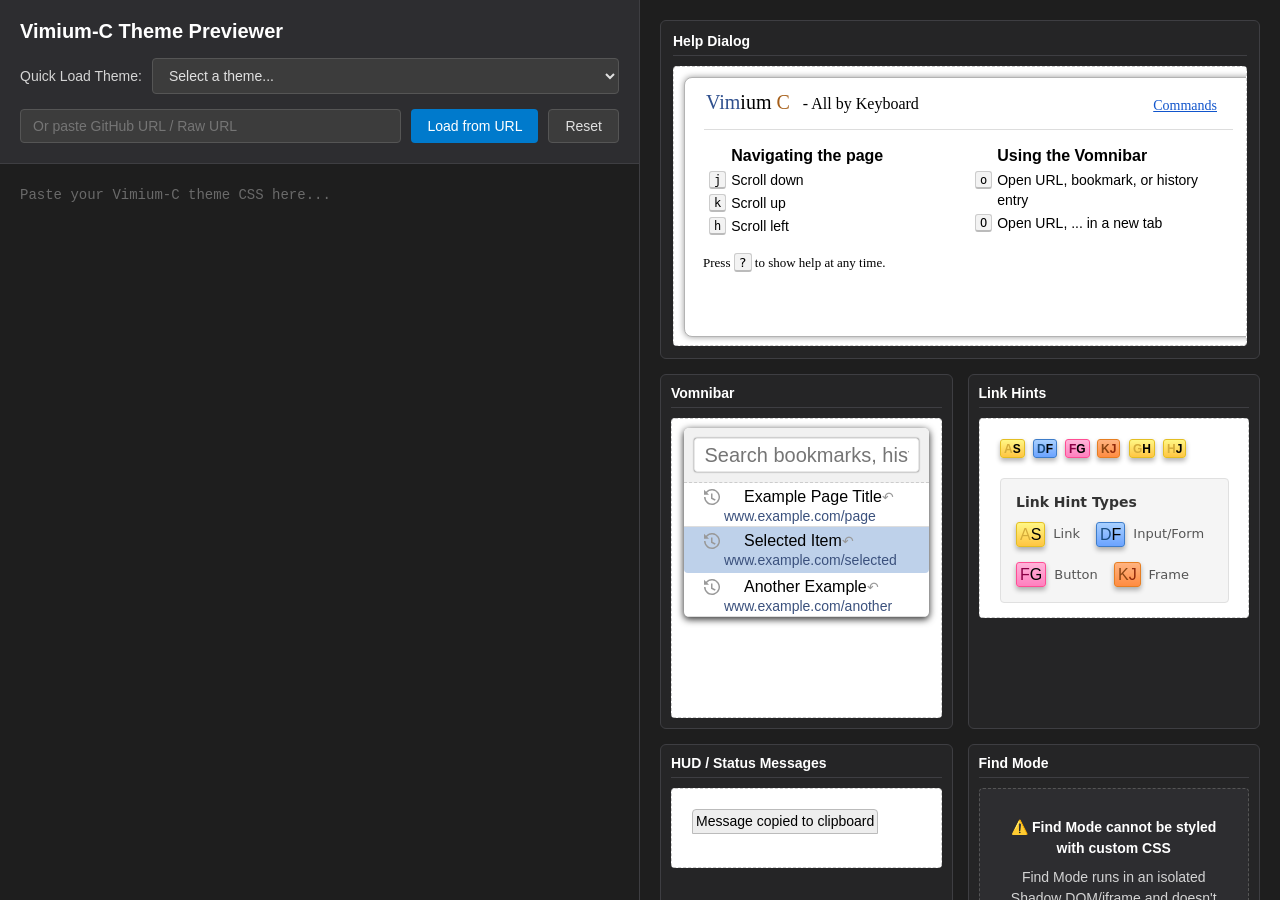
<file: vimium-c-theme-preview/index.html>
<!DOCTYPE html>
<html lang="en">
  <head>
    <meta charset="UTF-8" />
    <meta name="viewport" content="width=device-width, initial-scale=1.0" />
    <title>Vimium-C Theme Previewer</title>
    <link rel="stylesheet" href="styles.css" />
  </head>

  <body>
    <div class="container">
      <!-- Left Panel: CSS Editor -->
      <div class="editor-panel">
        <div class="editor-header">
          <h1>Vimium-C Theme Previewer</h1>
          
          <!-- Theme Selector -->
          <div class="theme-selector">
            <label for="theme-dropdown">Quick Load Theme:</label>
            <select id="theme-dropdown" class="theme-dropdown">
              <option value="">Select a theme...</option>
            </select>
          </div>

          <div class="editor-controls">
            <input
              type="text"
              id="theme-url-input"
              placeholder="Or paste GitHub URL / Raw URL"
              class="url-input"
            />
            <button id="load-url-btn" class="btn btn-primary">
              Load from URL
            </button>
            <button id="reset-btn" class="btn btn-secondary">Reset</button>
          </div>
        </div>
        <textarea
          id="css-editor"
          class="css-editor"
          placeholder="Paste your Vimium-C theme CSS here..."
          spellcheck="false"
        ></textarea>
      </div>

      <!-- Right Panel: Preview -->
      <div class="preview-panel">
        <div class="preview-container">
          <!-- Help Dialog Preview -->
          <section class="preview-section" id="help-preview">
            <h2 class="section-title">Help Dialog</h2>
            <div class="preview-wrapper">
              <iframe
                src="previews/help-dialog.html"
                class="preview-iframe"
                data-component="help-dialog"
                title="Help Dialog Preview"
              ></iframe>
            </div>
          </section>

          <!-- Vomnibar Preview -->
          <section class="preview-section compact" id="vomnibar-preview">
            <h2 class="section-title">Vomnibar</h2>
            <div class="preview-wrapper">
              <iframe
                src="previews/vomnibar.html"
                class="preview-iframe vomnibar-iframe"
                data-component="vomnibar"
                title="Vomnibar Preview"
              ></iframe>
            </div>
          </section>

          <!-- Link Hints Preview -->
          <section class="preview-section compact" id="hints-preview">
            <h2 class="section-title">Link Hints</h2>
            <div class="preview-wrapper">
              <iframe
                src="previews/hints.html"
                class="preview-iframe"
                data-component="hints"
                title="Link Hints Preview"
              ></iframe>
            </div>
          </section>

          <!-- HUD Preview -->
          <section class="preview-section compact" id="hud-preview">
            <h2 class="section-title">HUD / Status Messages</h2>
            <div class="preview-wrapper">
              <iframe
                src="previews/hud.html"
                class="preview-iframe hud-iframe"
                data-component="hud"
                title="HUD Preview"
              ></iframe>
            </div>
          </section>

          <!-- Find Mode Notice -->
          <section class="preview-section compact" id="find-preview">
            <h2 class="section-title">Find Mode</h2>
            <div class="preview-notice">
              <p>
                ⚠️ <strong>Find Mode cannot be styled with custom CSS</strong>
              </p>
              <p>
                Find Mode runs in an isolated Shadow DOM/iframe and doesn't
                accept custom CSS themes. Only the HUD component above can be
                styled.
              </p>
            </div>
          </section>
        </div>
      </div>
    </div>

    <!-- User theme styles - no longer injected directly -->
    <style id="theme-style"></style>

    <script src="app.js"></script>
  </body>
</html>
</file>
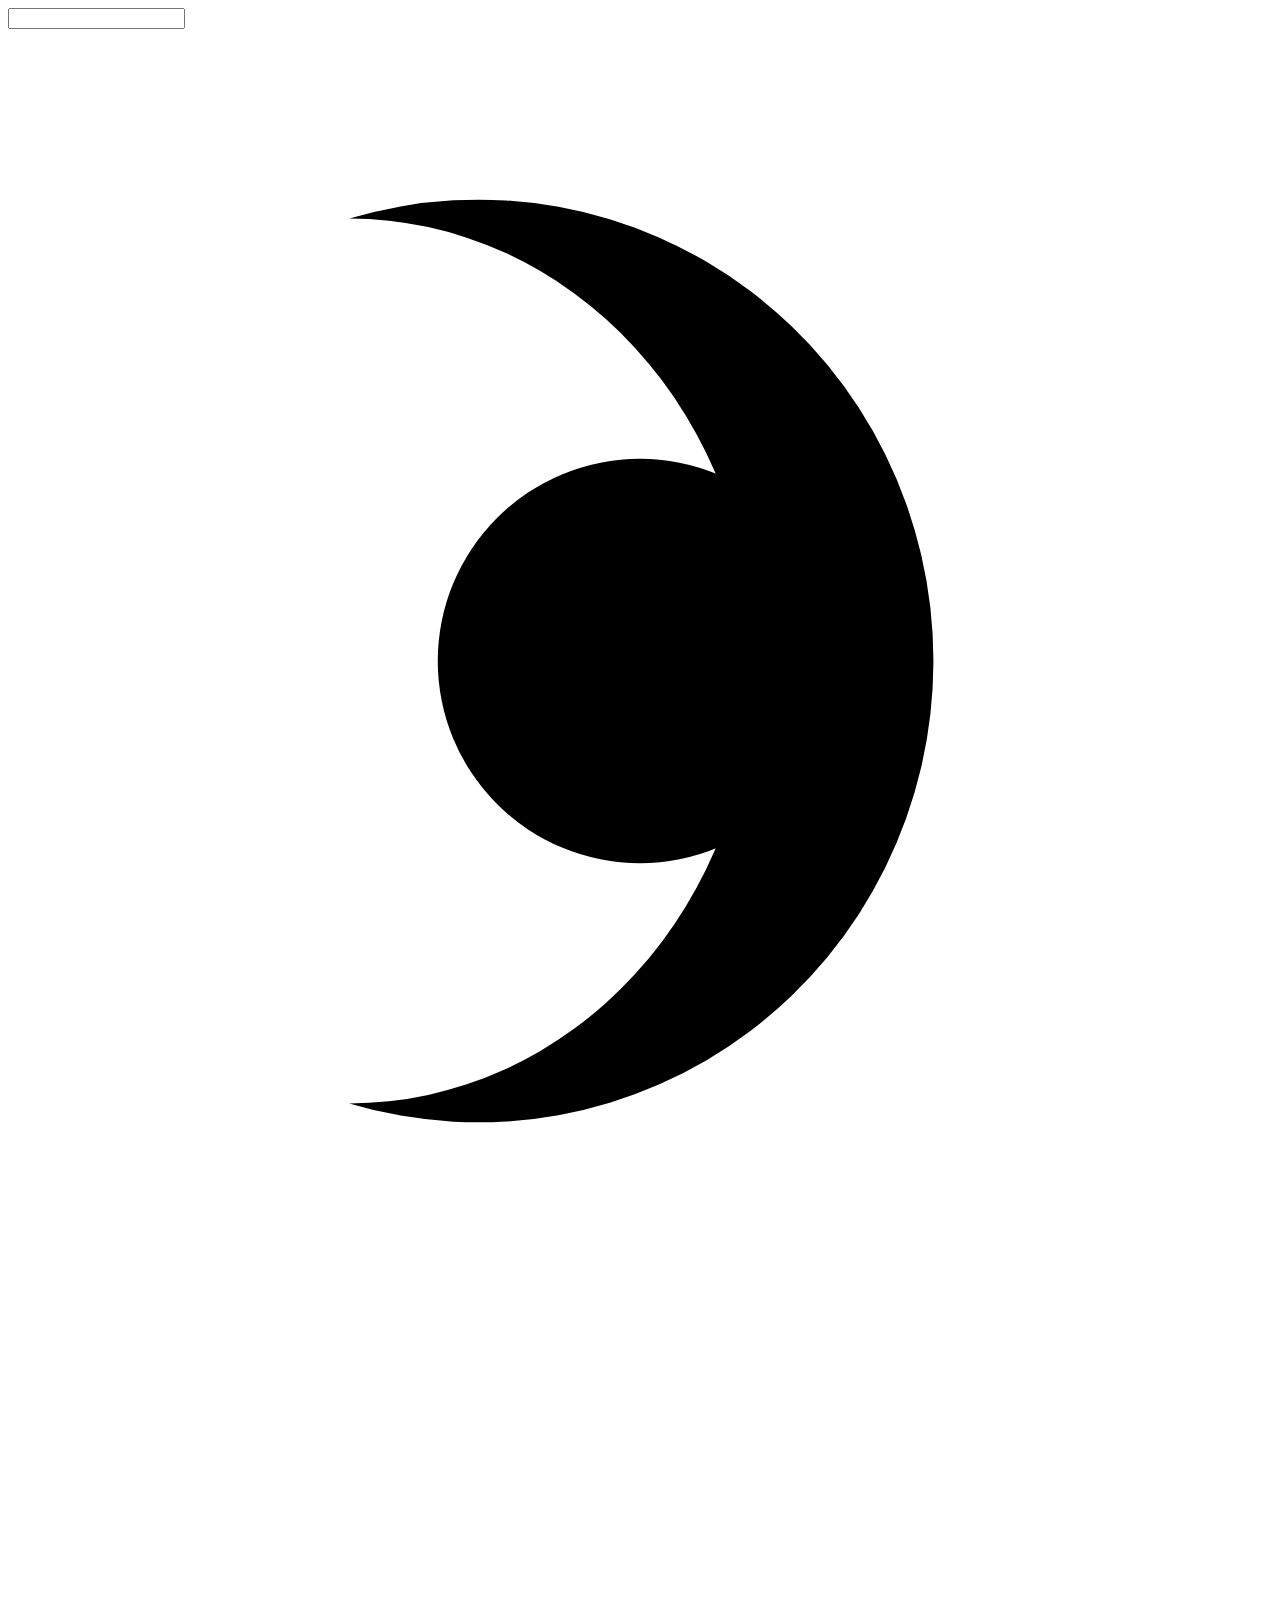
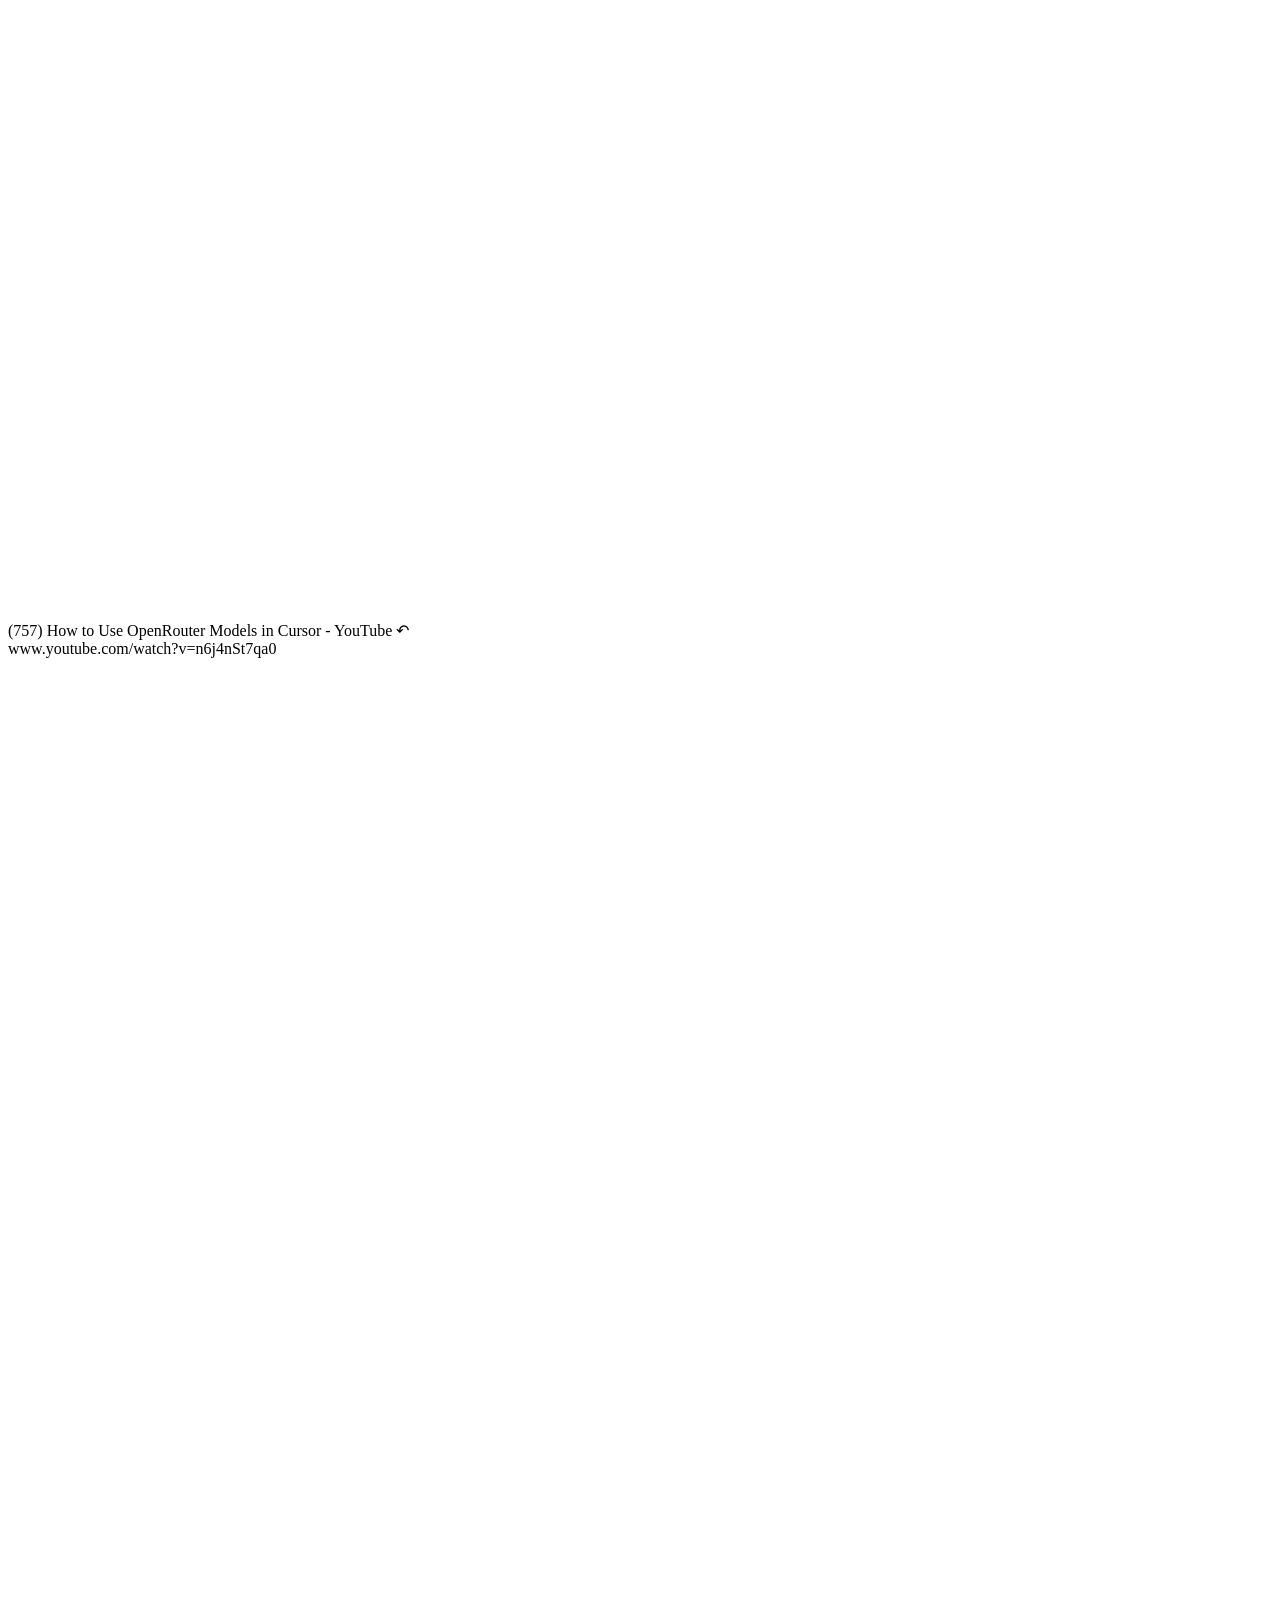
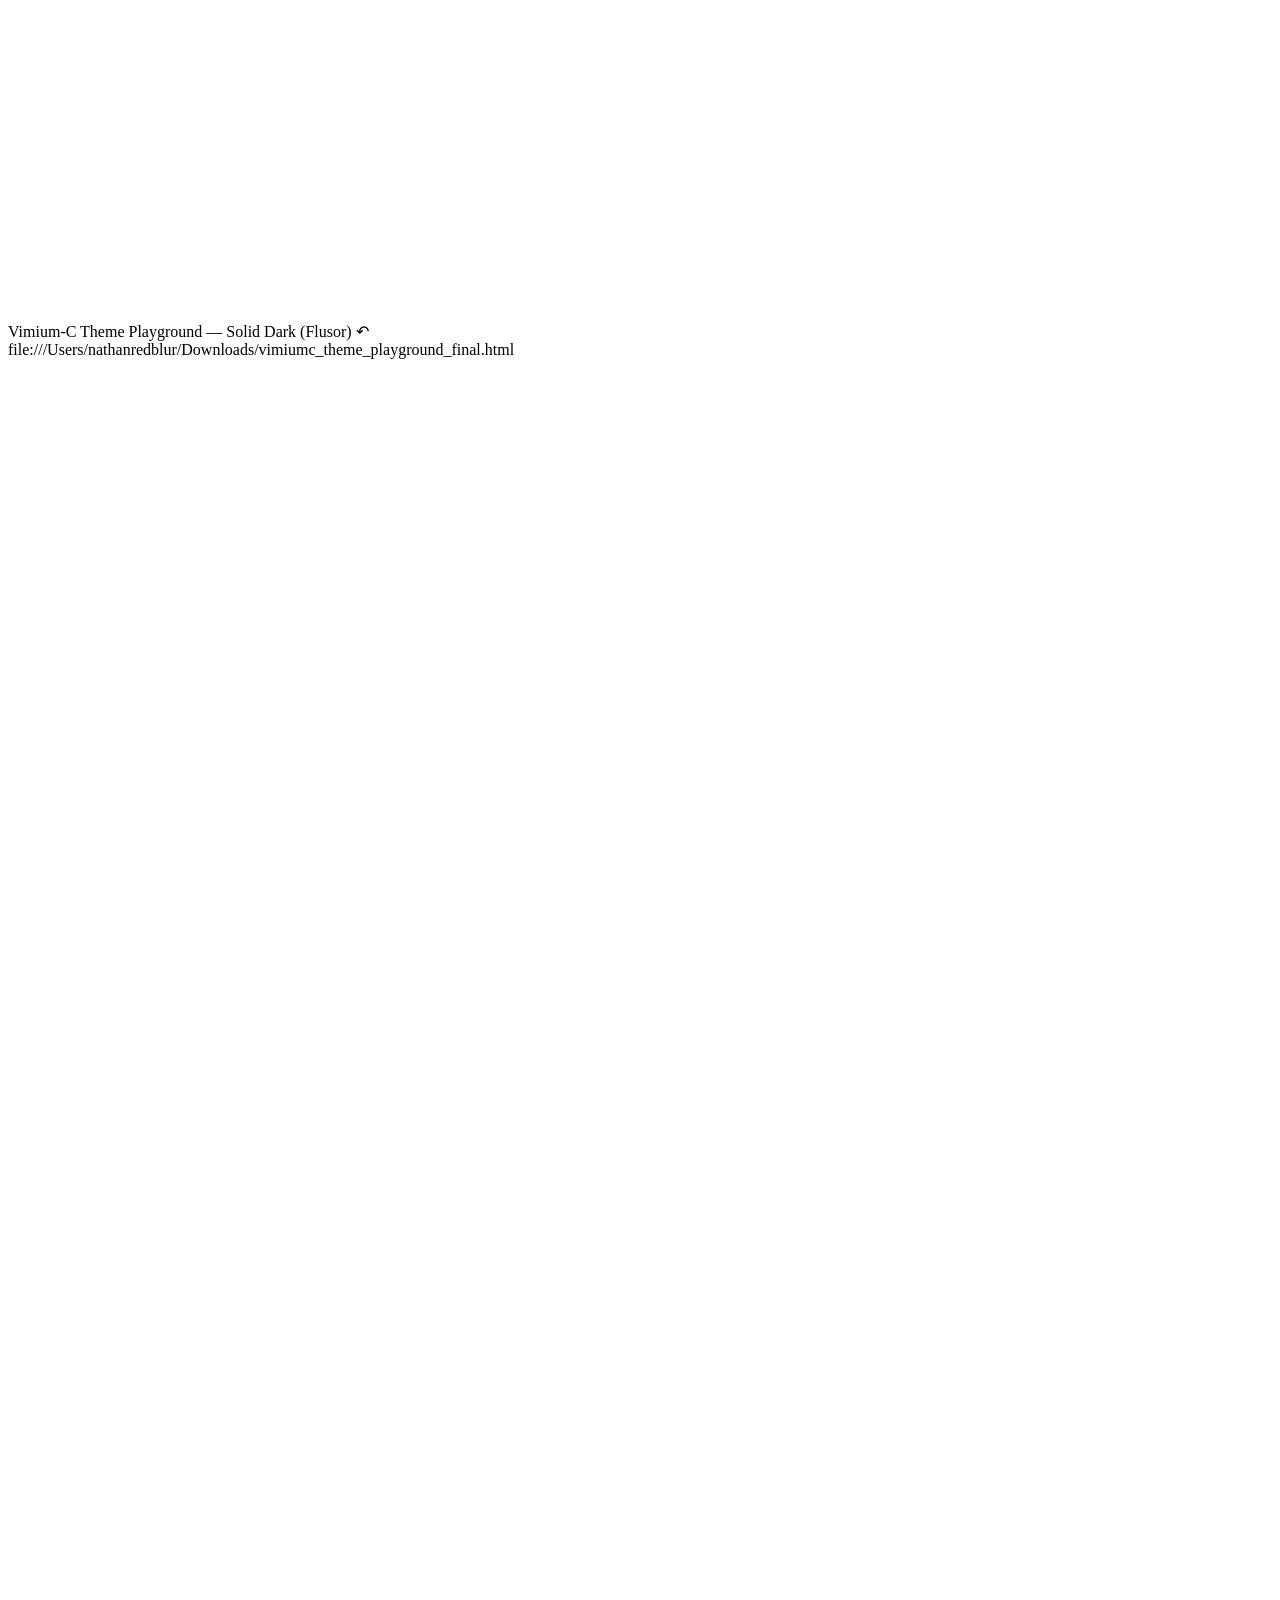
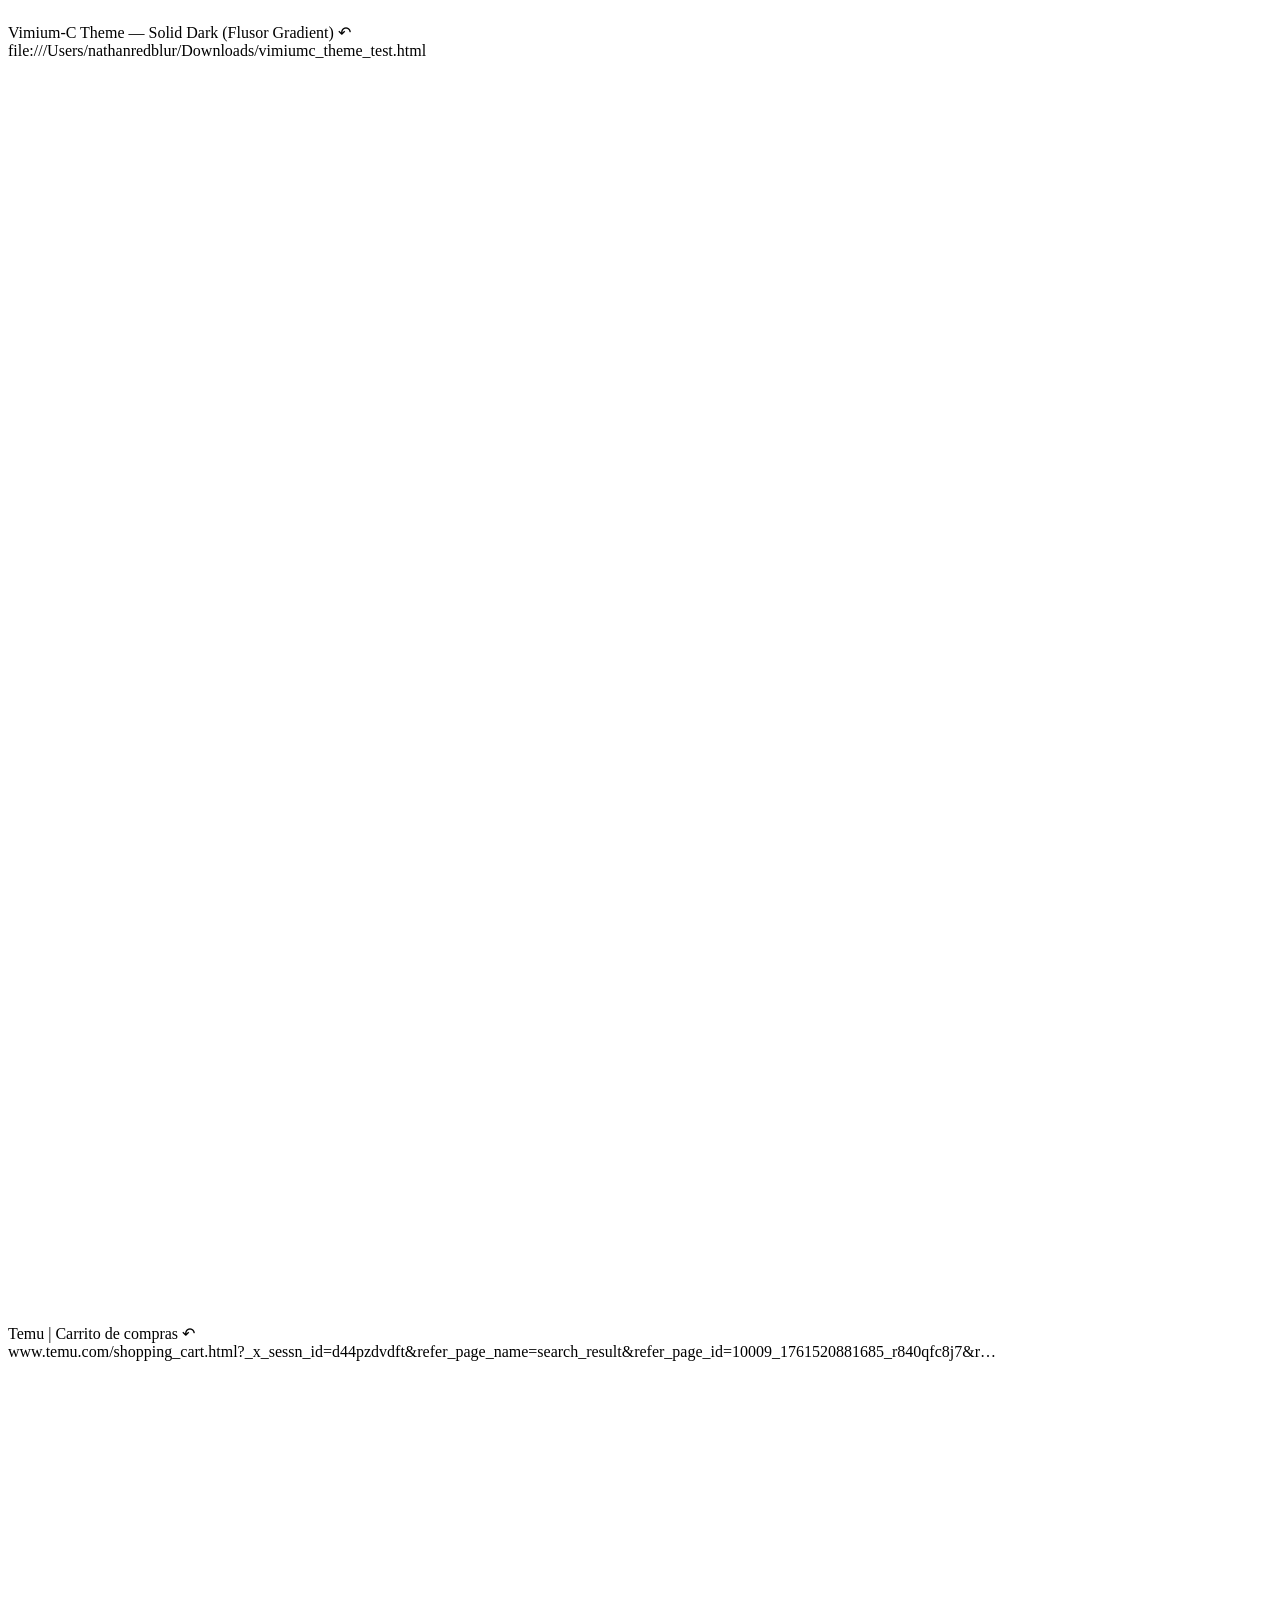
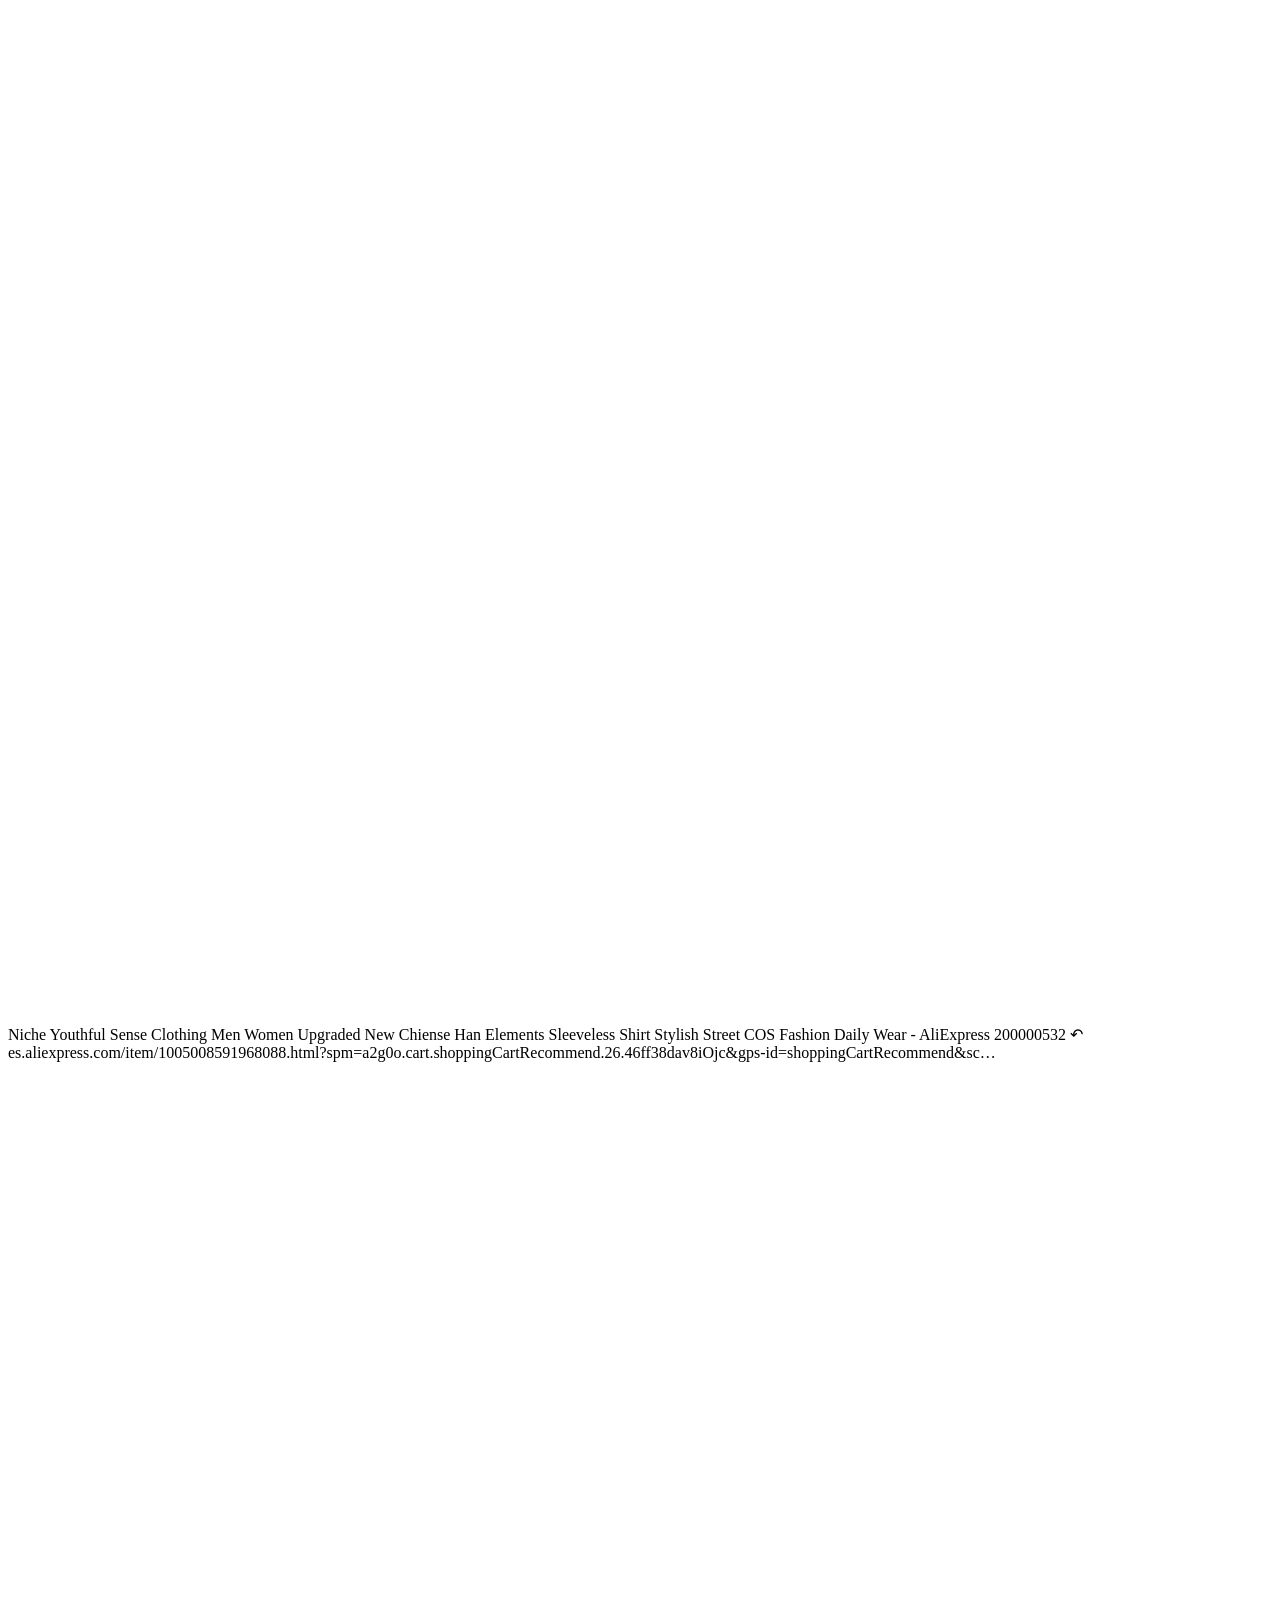
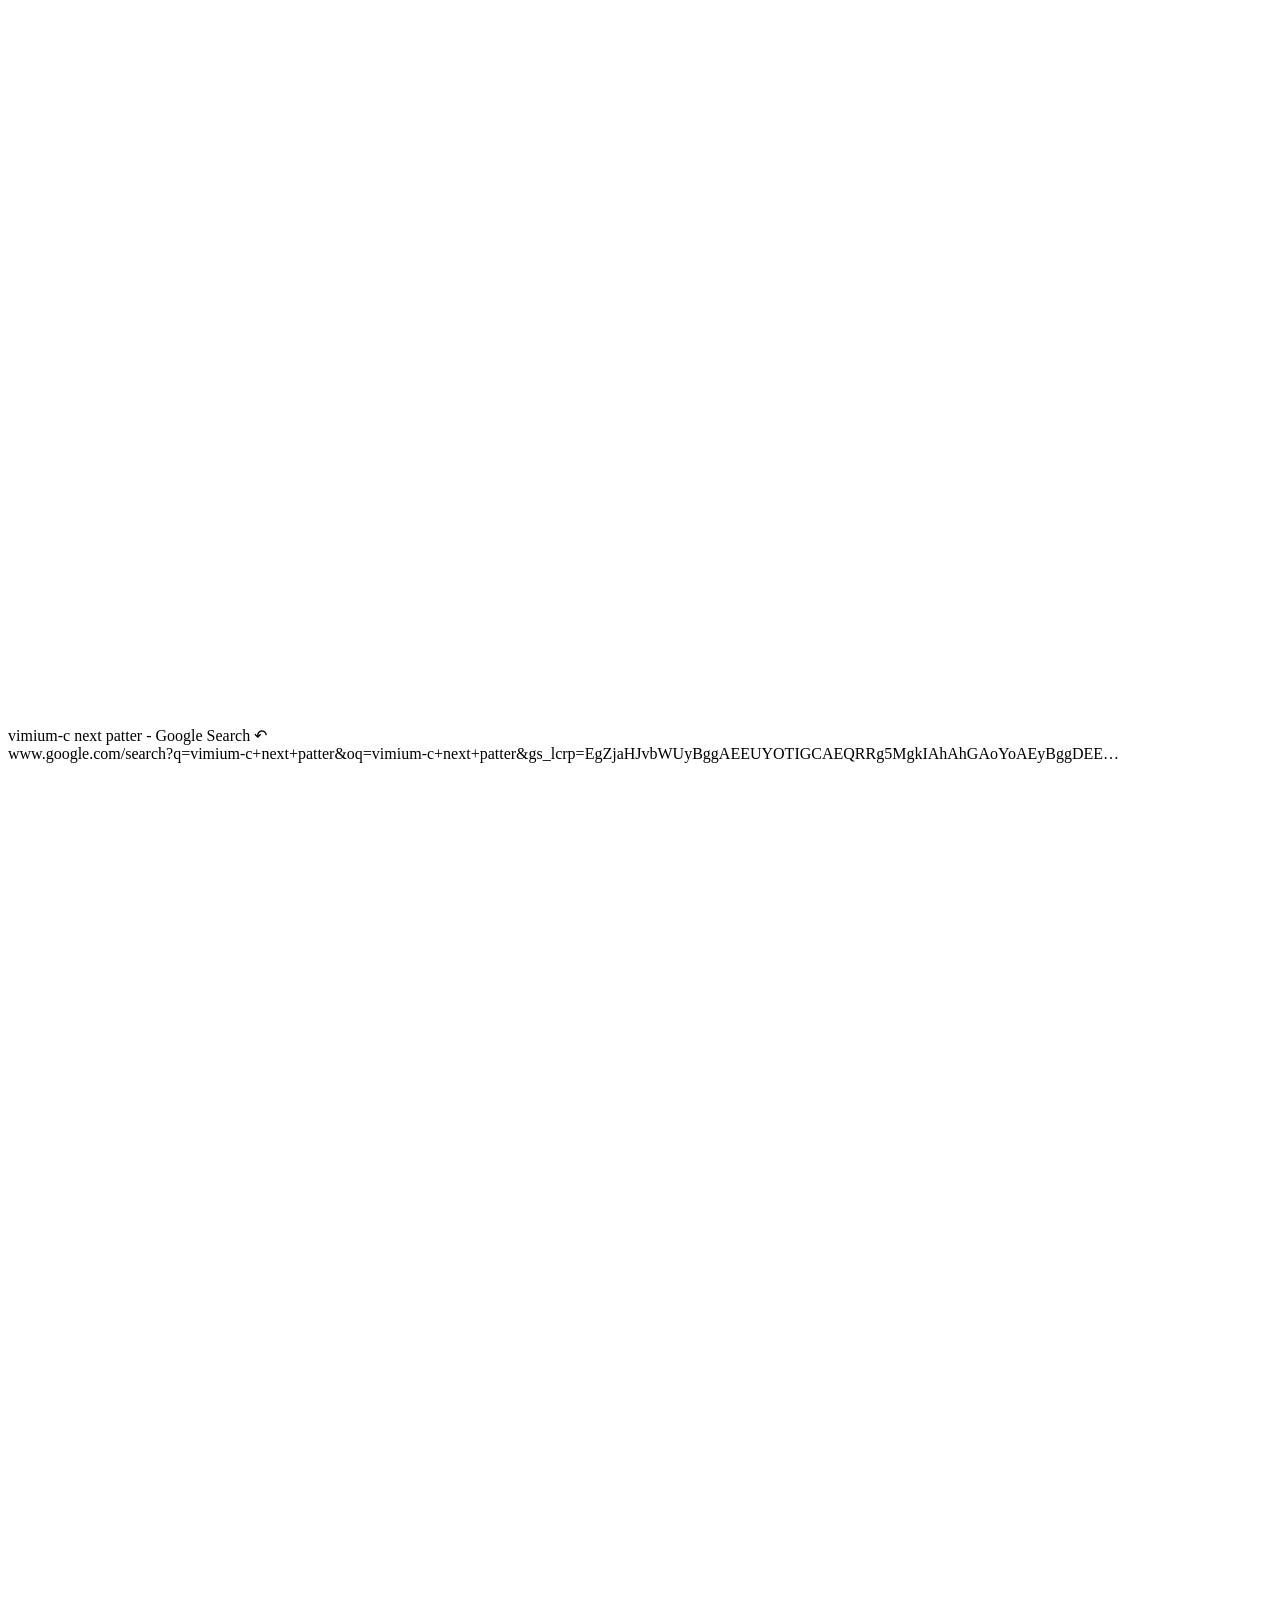
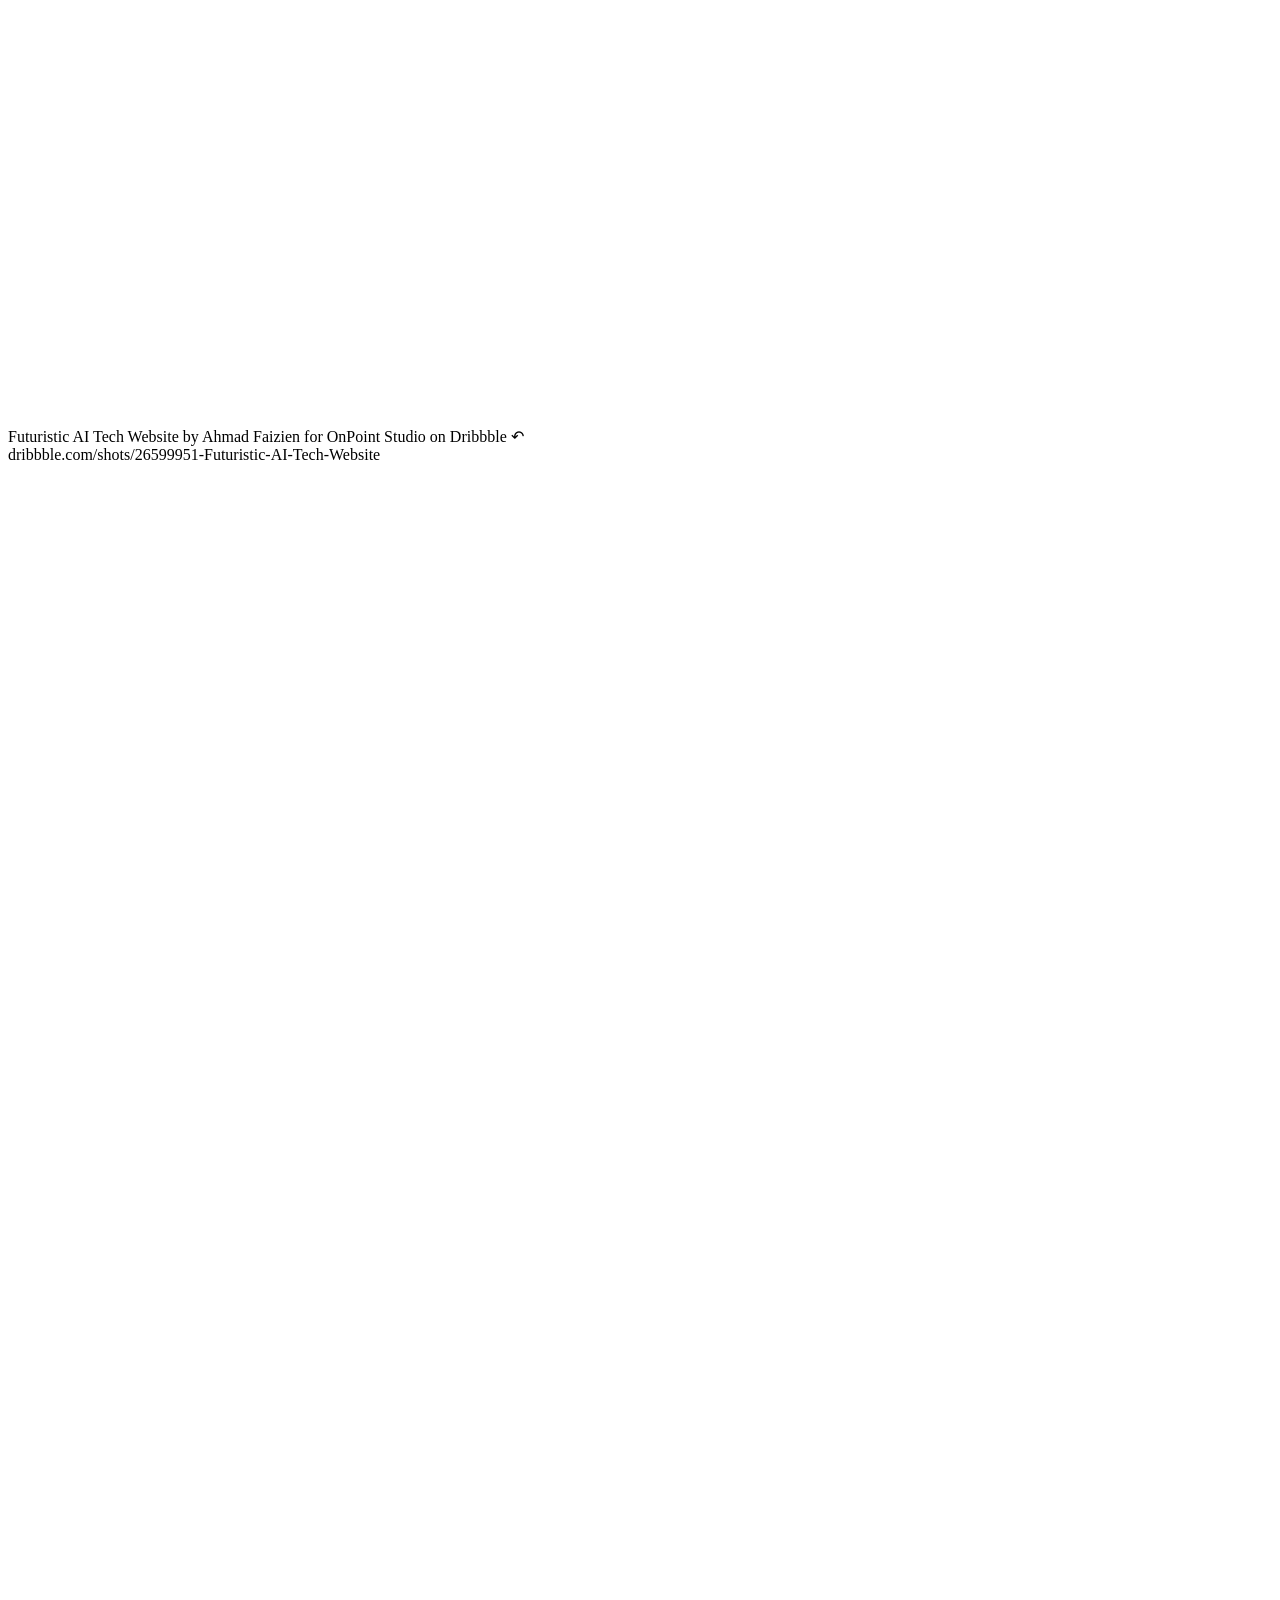
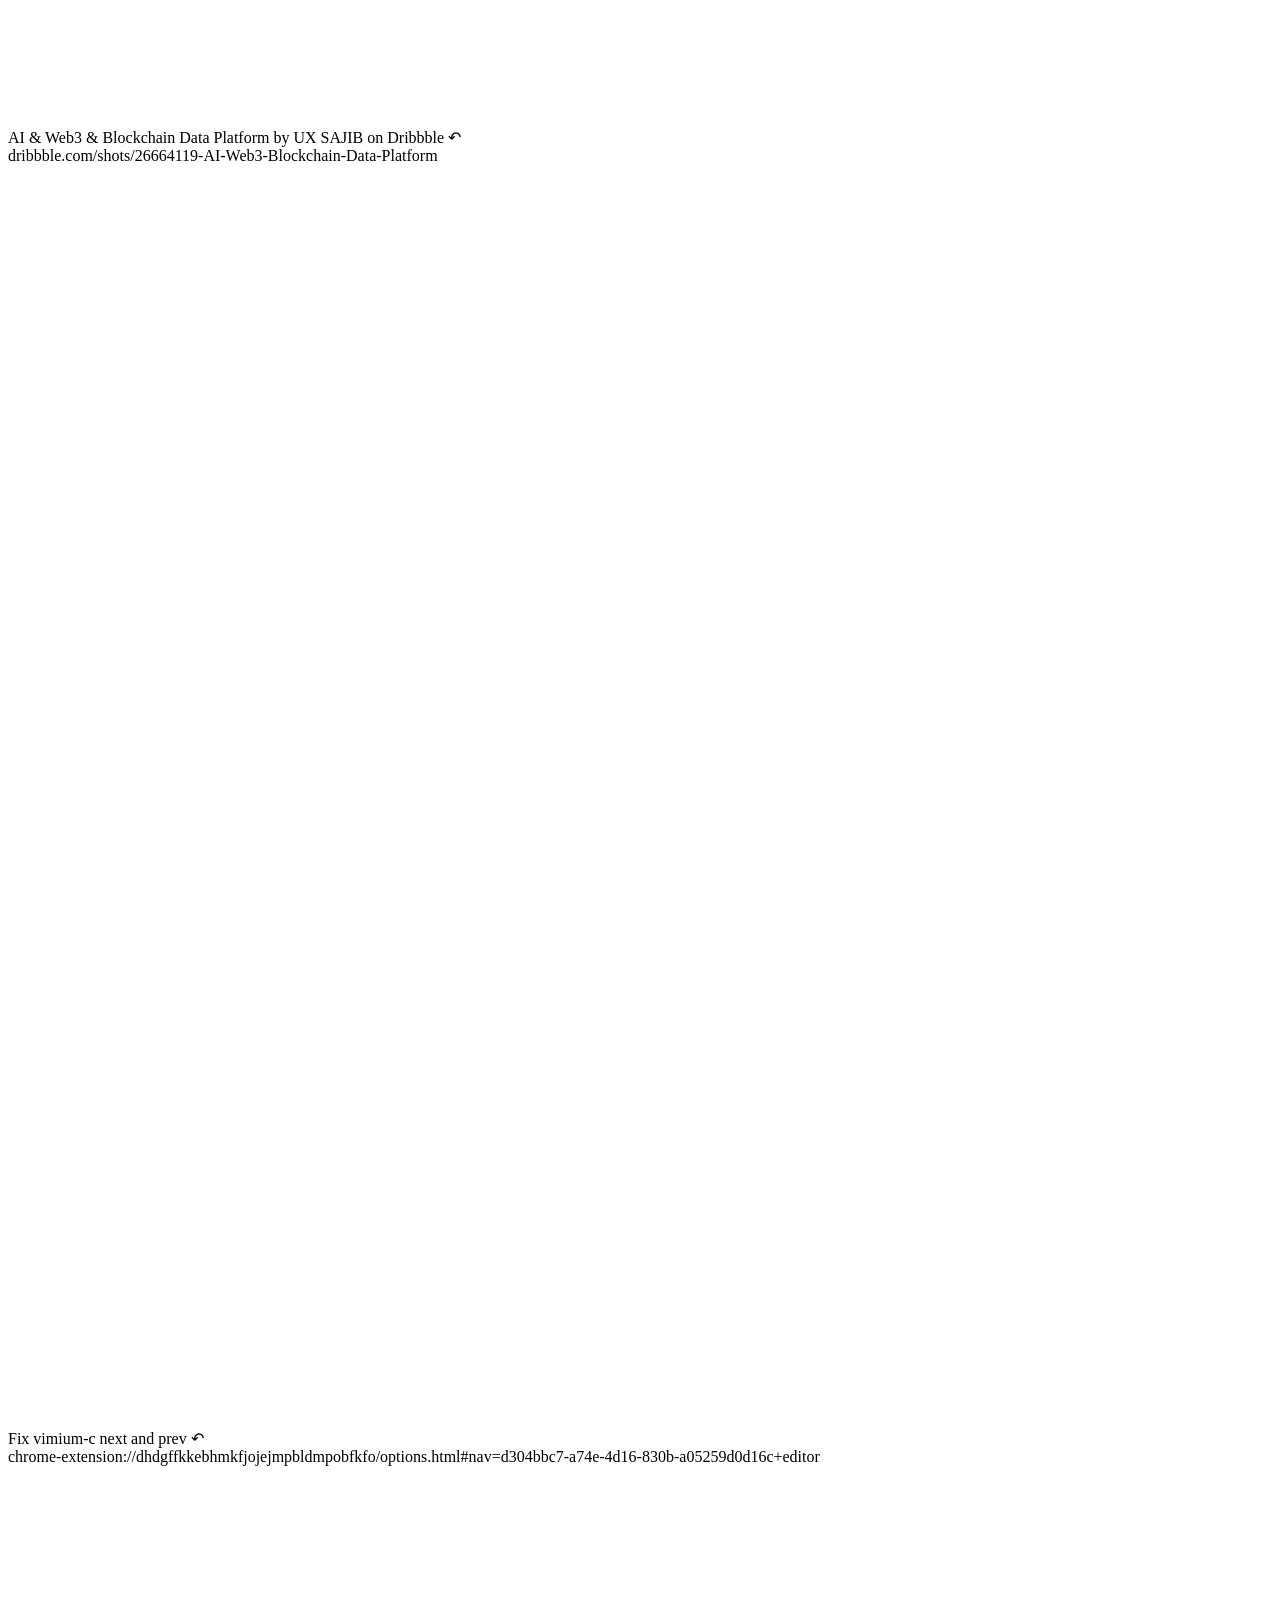
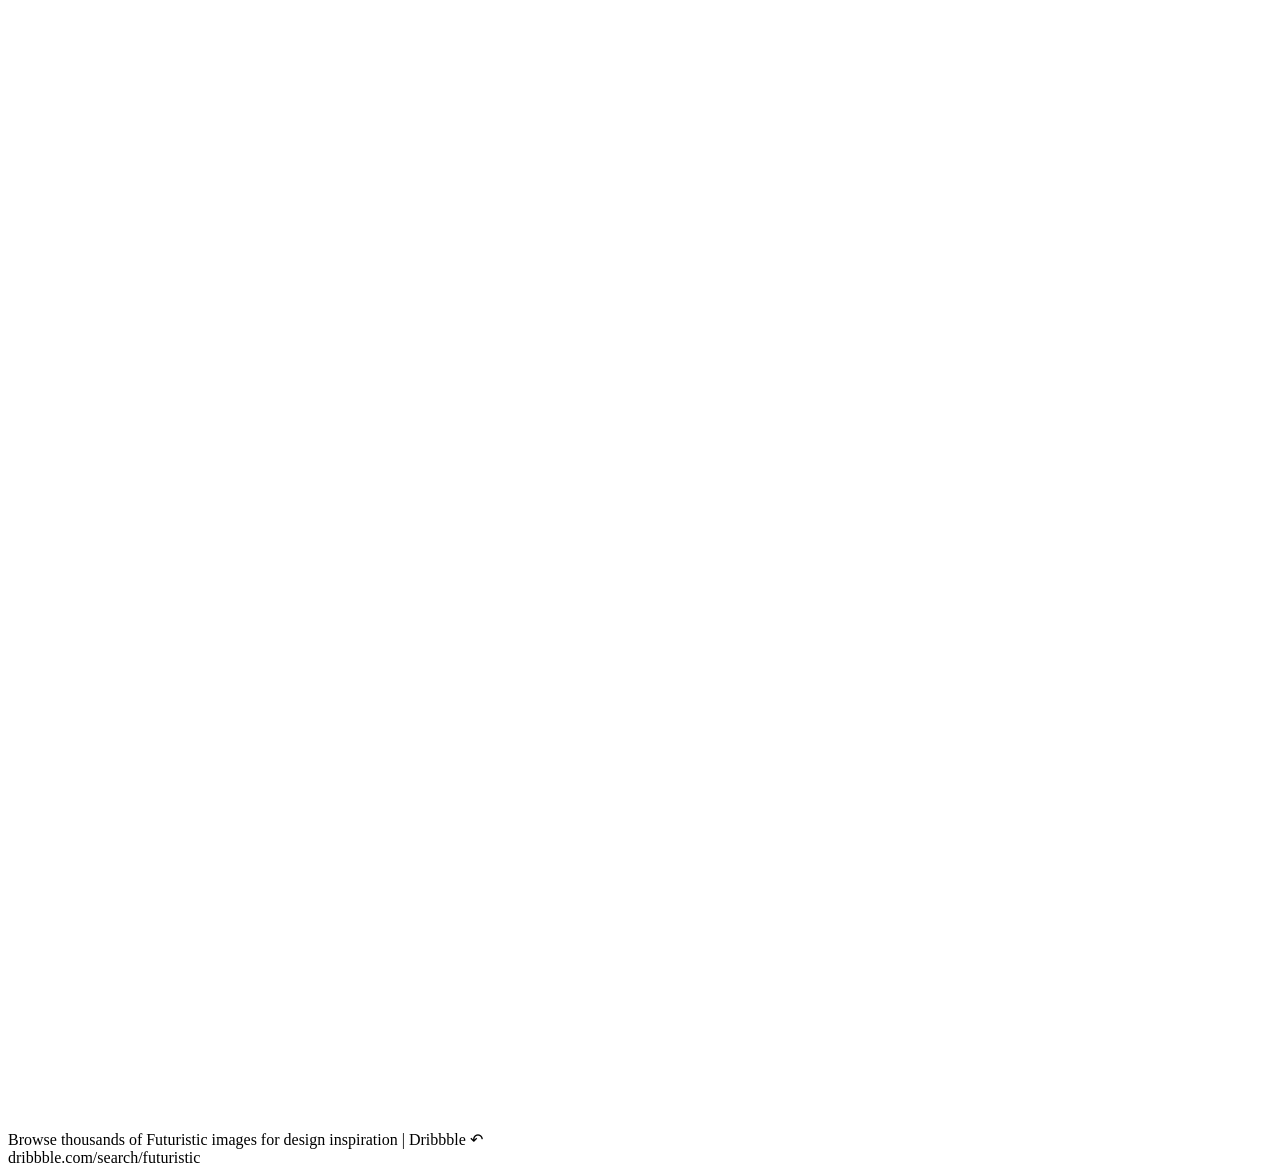
<file: vimium-c-theme-preview/examples/vomnibar.html>
<body style="" class="mono-url inactive" data-mode="omni">
  <div id="bar" class="no-query">
    <input type="text" id="input" spellcheck="false" autocomplete="off" autocapitalize="off" inputmode="search"
      enterkeyhint="Go">
    <div id="toolbar">
      <span role="button" class="button" id="toggle-dark" title="Toggle Dark"><svg class="btn_svg" viewBox="0 0 20 20">
          <path class="i-moon" d="M5.4 3A7.2 7.3 0 1 1 5.4 17A6.4 7 0 1 0 5.4 3z"></path>
          <circle class="i-sun" cx="10" cy="10" r="3.2"></circle>
          <path class="i-sun"
            d="M2 10h2m6 6v2m6-8h2M10 2v2M4.3 4.3l1.4 1.4M15.7 4.3l-1.4 1.4M4.3 15.7l1.4-1.4M14.3 14.3l1.4 1.4"></path>
        </svg></span><span role="button" class="button" id="close" title="Close"><svg class="btn_svg"
          viewBox="0 0 20 20">
          <path d="M6 6l8 8zM6 14L14 6"></path>
        </svg></span>
    </div>
  </div>
  <div id="list" class="no-query">
    <div class="item" data-alt-index="1">
      <div class="top"><svg class="icon"
          style="background-image: url(&quot;chrome-extension://hfjbmagddngcpeloejdejnfgbamkjaeg/_favicon/?size=16&amp;pageUrl=https%3A%2F%2Fwww.youtube.com%2Fwatch%3Fv%3Dn6j4nSt7qa0&quot;);"
          viewBox="0 0 64 64">
          <path class="history"></path>
        </svg><span class="title">(757) How to Use OpenRouter Models in Cursor - YouTube</span> <span
          class="label"><span class="undo">↶</span></span> </div>
      <div class="bottom"><a>www.youtube.com/watch?v=n6j4nSt7qa0</a></div>
    </div>
    <div class="item" data-alt-index="2">
      <div class="top"><svg class="icon"
          style="background-image: url(&quot;chrome-extension://hfjbmagddngcpeloejdejnfgbamkjaeg/_favicon/?size=16&amp;pageUrl=file%3A%2F%2F%2FUsers%2Fnathanredblur%2FDownloads%2Fvimiumc_theme_playground_final.html&quot;);"
          viewBox="0 0 64 64">
          <path class="history"></path>
        </svg><span class="title">Vimium‑C Theme Playground — Solid Dark (Flusor)</span> <span class="label"><span
            class="undo">↶</span></span> </div>
      <div class="bottom"><a>file:///Users/nathanredblur/Downloads/vimiumc_theme_playground_final.html</a></div>
    </div>
    <div class="item" data-alt-index="3">
      <div class="top"><svg class="icon"
          style="background-image: url(&quot;chrome-extension://hfjbmagddngcpeloejdejnfgbamkjaeg/_favicon/?size=16&amp;pageUrl=file%3A%2F%2F%2FUsers%2Fnathanredblur%2FDownloads%2Fvimiumc_theme_test.html&quot;);"
          viewBox="0 0 64 64">
          <path class="history"></path>
        </svg><span class="title">Vimium‑C Theme — Solid Dark (Flusor Gradient)</span> <span class="label"><span
            class="undo">↶</span></span> </div>
      <div class="bottom"><a>file:///Users/nathanredblur/Downloads/vimiumc_theme_test.html</a></div>
    </div>
    <div class="item" data-alt-index="4">
      <div class="top"><svg class="icon"
          style="background-image: url(&quot;chrome-extension://hfjbmagddngcpeloejdejnfgbamkjaeg/_favicon/?size=16&amp;pageUrl=https%3A%2F%2Fwww.temu.com%2Fshopping_cart.html%3F_x_sessn_id%3Dd44pzdvdft%26refer_page_name%3Dsearch_result%26refer_page_id%3D10009_1761520881685_r840qfc8j7%26refer_page_sn%3D10009%26is_back%3D1%26no_cache_id%3Ddjj2r&quot;);"
          viewBox="0 0 64 64">
          <path class="history"></path>
        </svg><span class="title">Temu | Carrito de compras</span> <span class="label"><span
            class="undo">↶</span></span> </div>
      <div class="bottom">
        <a>www.temu.com/shopping_cart.html?_x_sessn_id=d44pzdvdft&amp;refer_page_name=search_result&amp;refer_page_id=10009_1761520881685_r840qfc8j7&amp;r…</a>
      </div>
    </div>
    <div class="item" data-alt-index="5">
      <div class="top"><svg class="icon"
          style="background-image: url(&quot;chrome-extension://hfjbmagddngcpeloejdejnfgbamkjaeg/_favicon/?size=16&amp;pageUrl=about%3Ablank&quot;);"
          viewBox="0 0 64 64">
          <path class="history"></path>
        </svg><span class="title">Niche Youthful Sense Clothing Men Women Upgraded New Chiense Han Elements Sleeveless
          Shirt Stylish Street COS Fashion Daily Wear - AliExpress 200000532</span> <span class="label"><span
            class="undo">↶</span></span> </div>
      <div class="bottom">
        <a>es.aliexpress.com/item/1005008591968088.html?spm=a2g0o.cart.shoppingCartRecommend.26.46ff38dav8iOjc&amp;gps-id=shoppingCartRecommend&amp;sc…</a>
      </div>
    </div>
    <div class="item" data-alt-index="6">
      <div class="top"><svg class="icon"
          style="background-image: url(&quot;chrome-extension://hfjbmagddngcpeloejdejnfgbamkjaeg/_favicon/?size=16&amp;pageUrl=https%3A%2F%2Fwww.google.com%2Fsearch%3Fq%3Dvimium-c%2Bnext%2Bpatter%26oq%3Dvimium-c%2Bnext%2Bpatter%26gs_lcrp%3DEgZjaHJvbWUyBggAEEUYOTIGCAEQRRg5MgkIAhAhGAoYoAEyBggDEEUYQNIBCDc4NTBqMGo0qAIAsAIB%26sourceid%3Dchrome%26ie%3DUTF-8&quot;);"
          viewBox="0 0 64 64">
          <path class="history"></path>
        </svg><span class="title">vimium-c next patter - Google Search</span> <span class="label"><span
            class="undo">↶</span></span> </div>
      <div class="bottom">
        <a>www.google.com/search?q=vimium-c+next+patter&amp;oq=vimium-c+next+patter&amp;gs_lcrp=EgZjaHJvbWUyBggAEEUYOTIGCAEQRRg5MgkIAhAhGAoYoAEyBggDEE…</a>
      </div>
    </div>
    <div class="item" data-alt-index="7">
      <div class="top"><svg class="icon"
          style="background-image: url(&quot;chrome-extension://hfjbmagddngcpeloejdejnfgbamkjaeg/_favicon/?size=16&amp;pageUrl=https%3A%2F%2Fdribbble.com%2Fsearch%2Ffuturistic&quot;);"
          viewBox="0 0 64 64">
          <path class="history"></path>
        </svg><span class="title">Futuristic AI Tech Website by Ahmad Faizien for OnPoint Studio on Dribbble</span>
        <span class="label"><span class="undo">↶</span></span> </div>
      <div class="bottom"><a>dribbble.com/shots/26599951-Futuristic-AI-Tech-Website</a></div>
    </div>
    <div class="item" data-alt-index="8">
      <div class="top"><svg class="icon"
          style="background-image: url(&quot;chrome-extension://hfjbmagddngcpeloejdejnfgbamkjaeg/_favicon/?size=16&amp;pageUrl=https%3A%2F%2Fdribbble.com%2Fsearch%2Ffuturistic&quot;);"
          viewBox="0 0 64 64">
          <path class="history"></path>
        </svg><span class="title">AI &amp; Web3 &amp; Blockchain Data Platform by UX SAJIB on Dribbble</span> <span
          class="label"><span class="undo">↶</span></span> </div>
      <div class="bottom"><a>dribbble.com/shots/26664119-AI-Web3-Blockchain-Data-Platform</a></div>
    </div>
    <div class="item" data-alt-index="9">
      <div class="top"><svg class="icon"
          style="background-image: url(&quot;chrome-extension://hfjbmagddngcpeloejdejnfgbamkjaeg/_favicon/?size=16&amp;pageUrl=chrome-extension%3A%2F%2Fdhdgffkkebhmkfjojejmpbldmpobfkfo%2Foptions.html%23nav%3Dd304bbc7-a74e-4d16-830b-a05259d0d16c%2Beditor&quot;);"
          viewBox="0 0 64 64">
          <path class="history"></path>
        </svg><span class="title">Fix vimium-c next and prev</span> <span class="label"><span
            class="undo">↶</span></span> </div>
      <div class="bottom">
        <a>chrome-extension://dhdgffkkebhmkfjojejmpbldmpobfkfo/options.html#nav=d304bbc7-a74e-4d16-830b-a05259d0d16c+editor</a>
      </div>
    </div>
    <div class="item b" data-alt-index="0">
      <div class="top"><svg class="icon"
          style="background-image: url(&quot;chrome-extension://hfjbmagddngcpeloejdejnfgbamkjaeg/_favicon/?size=16&amp;pageUrl=https%3A%2F%2Fdribbble.com%2Fsearch%2Ffuturistic&quot;);"
          viewBox="0 0 64 64">
          <path class="history"></path>
        </svg><span class="title">Browse thousands of Futuristic images for design inspiration | Dribbble</span> <span
          class="label"><span class="undo">↶</span></span> </div>
      <div class="bottom"><a>dribbble.com/search/futuristic</a></div>
    </div>
  </div>


</body>
</file>
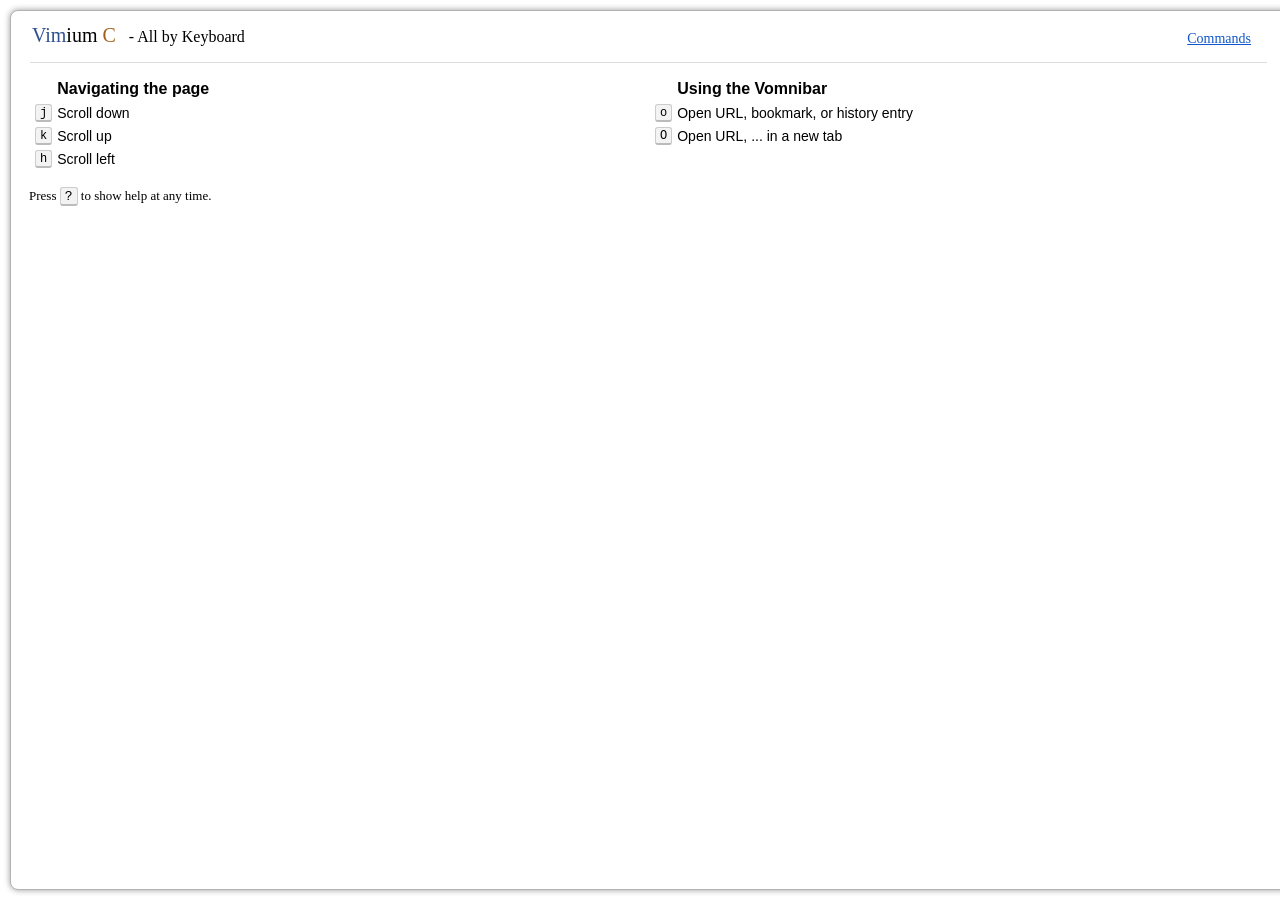
<file: vimium-c-theme-preview/previews/help-dialog.html>
<!DOCTYPE html>
<html lang="en">
  <head>
    <meta charset="UTF-8" />
    <meta name="viewport" content="width=device-width, initial-scale=1.0" />
    <title>Help Dialog Preview</title>
    <style>
      /* Help Dialog styles - exact from vimium-c help_dialog.html */
      html,
      body {
        margin: 0;
        padding: 0;
        background: transparent;
        overflow: hidden;
        height: 100%;
      }

      .R.H {
        all: initial;
        contain: none;
        pointer-events: all;
        -webkit-user-select: auto;
        user-select: auto;
        display: block;
      }

      #HDlg {
        background: white;
        border: 1px solid #b3b3b3;
        border-radius: 8px;
        box-shadow: 0 0 6px rgba(0, 0, 0, 0.4);
        box-sizing: border-box;
        contain: content;
        line-height: 130%;
        min-height: 25px;
        overflow: auto;
        overscroll-behavior: contain;
        padding: 8px 6px 0 18px;
        scrollbar-gutter: stable;
        -webkit-user-select: auto;
        user-select: auto;
        width: 100%;
        height: calc(100% - 20px);
        margin: 10px;
        position: relative;
      }

      #HDlg:focus {
        outline: none;
      }

      #HelpContent {
        width: 100%;
      }

      #HelpBanner {
        height: 26px;
        padding: 3px;
      }

      #HelpTitle {
        font-size: 20px;
        line-height: 130%;
      }

      #HelpLinks {
        float: right;
        position: relative;
        top: 7px;
        font-size: 0;
      }

      .Vim {
        color: #2f508e;
      }

      .VimC {
        color: #a55e18;
      }

      .title2 {
        font-size: 16px;
        padding-left: 8px;
      }

      .HelpTables {
        border-spacing: 0;
        color: inherit;
        table-layout: fixed;
        width: 100%;
      }

      .HTablesTop {
        vertical-align: top;
      }

      .HelpTable {
        border-collapse: separate;
        border-spacing: 5.5px 3px;
        color: inherit;
        contain: content;
        line-height: 130%;
        word-break: normal;
      }

      .HColumn {
        white-space: normal;
        font: 12px/1 "Helvetica Neue", Arial, sans-serif;
      }

      .HelpTd {
        line-height: 19.2px;
        padding: 0;
        vertical-align: top;
      }

      .HDivider {
        border-bottom: 1px solid #ddd;
        clear: both;
        height: 1px;
        margin: 10px 1px;
      }

      .HelpKeys {
        clear: both;
        font-family: Menlo, Monaco, Consolas, "Liberation Mono", "Courier New",
          monospace;
        text-align: right;
        white-space: nowrap;
      }

      .HelpKey {
        background-color: #f3f3f3;
        border: 1px solid #ccc;
        border-bottom: 2px solid #bbb;
        border-radius: 3px;
        padding: 1px 4px 0;
      }

      .HelpCommandInfo {
        font-size: 14px;
        word-break: break-word;
        overflow-wrap: anywhere;
        width: 100%;
      }

      .HelpSectionTitle {
        font-size: 16px;
        font-weight: bold;
        line-height: 24px;
      }

      .VimL {
        all: initial;
        background: none;
        border: none;
        box-shadow: none;
        color: #15c;
        cursor: pointer;
        font: inherit;
        padding: 0;
        text-decoration: underline;
      }

      .TopLink {
        font-size: 14px;
        margin-right: 14px;
      }

      #HelpFooter {
        font-size: 13px;
        line-height: 16px;
        margin-bottom: 10px;
        position: relative;
      }
    </style>
    <style id="theme-style"></style>
  </head>
  <body>
    <div class="R H Scroll UI" id="HDlg" tabindex="0">
      <div id="HelpContent">
        <div id="HelpBanner">
          <span id="HelpTitle">
            <span class="Vim">Vim</span>ium
            <span class="VimC">C</span>
            <span class="title2"> - All by Keyboard</span>
          </span>
          <span id="HelpLinks">
            <a class="VimL TopLink" href="#">Commands</a>
          </span>
        </div>
        <div class="HDivider"></div>
        <table class="HelpTables">
          <tbody>
            <tr>
              <td class="HTablesTop">
                <table class="HelpTable">
                  <tbody class="HColumn">
                    <tr>
                      <td class="HelpTd"></td>
                      <td class="HelpTd HelpSectionTitle">
                        Navigating the page
                      </td>
                    </tr>
                    <tr>
                      <td class="HelpTd HelpKeys">
                        <kbd class="HelpKey">j</kbd>
                      </td>
                      <td class="HelpTd">
                        <span class="HelpCommandInfo">Scroll down</span>
                      </td>
                    </tr>
                    <tr>
                      <td class="HelpTd HelpKeys">
                        <kbd class="HelpKey">k</kbd>
                      </td>
                      <td class="HelpTd">
                        <span class="HelpCommandInfo">Scroll up</span>
                      </td>
                    </tr>
                    <tr>
                      <td class="HelpTd HelpKeys">
                        <kbd class="HelpKey">h</kbd>
                      </td>
                      <td class="HelpTd">
                        <span class="HelpCommandInfo">Scroll left</span>
                      </td>
                    </tr>
                  </tbody>
                </table>
              </td>
              <td class="HTablesTop">
                <table class="HelpTable">
                  <tbody class="HColumn">
                    <tr>
                      <td class="HelpTd"></td>
                      <td class="HelpTd HelpSectionTitle">
                        Using the Vomnibar
                      </td>
                    </tr>
                    <tr>
                      <td class="HelpTd HelpKeys">
                        <kbd class="HelpKey">o</kbd>
                      </td>
                      <td class="HelpTd">
                        <span class="HelpCommandInfo"
                          >Open URL, bookmark, or history entry</span
                        >
                      </td>
                    </tr>
                    <tr>
                      <td class="HelpTd HelpKeys">
                        <kbd class="HelpKey">O</kbd>
                      </td>
                      <td class="HelpTd">
                        <span class="HelpCommandInfo"
                          >Open URL, ... in a new tab</span
                        >
                      </td>
                    </tr>
                  </tbody>
                </table>
              </td>
            </tr>
          </tbody>
        </table>
        <div id="HelpFooter">
          <p>Press <kbd class="HelpKey">?</kbd> to show help at any time.</p>
        </div>
      </div>
    </div>
  </body>
</html>
</file>
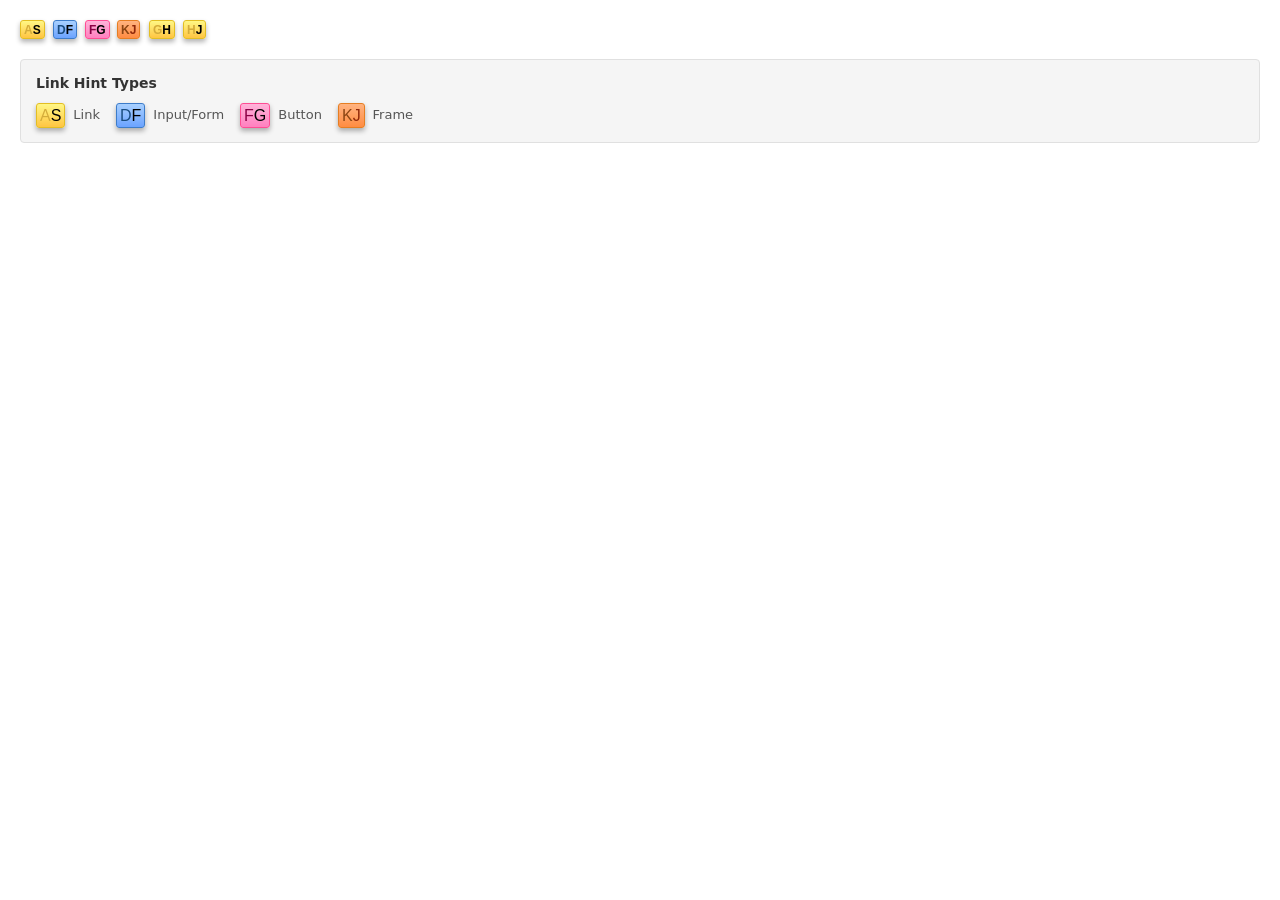
<file: vimium-c-theme-preview/previews/hints.html>
<!DOCTYPE html>
<html lang="en">
<head>
    <meta charset="UTF-8" />
    <meta name="viewport" content="width=device-width, initial-scale=1.0" />
    <title>Link Hints Preview</title>
    <style>
/* Base hint styles from vimium-c.css */
body {
    margin: 0;
    padding: 20px;
    background: #fff;
    font-family: "Helvetica Neue",Arial,sans-serif;
}

.R {
    background: none;
    border: none;
    box-sizing: content-box;
    color: #000;
    font: 12px/1 "Helvetica Neue", Arial, sans-serif;
    pointer-events: none;
    user-select: none;
}

.HM {
    font-weight: bold;
    white-space: nowrap;
    display: flex;
    flex-wrap: wrap;
    gap: 8px;
}

.LH {
    background: linear-gradient(#fff785,#ffc542);
    border: 0.01px solid #e3be23;
    border-radius: 3px;
    box-shadow: 0 3px 5px rgba(0,0,0,0.3);
    box-sizing: border-box;
    contain: layout style;
    overflow: hidden;
    padding: 2.5px 3px 2px;
    /* Override absolute positioning for preview */
    position: static !important;
    display: inline-block;
}

.MC, .MH {
    color: #d4ac3a;
}

.BH {
    color: #902809;
}

/* Different hint types */
.hint-input {
    background: linear-gradient(#a8d0ff, #6ba3ff);
    border-color: #3d7cc9;
}

.hint-input .MC {
    color: #1a4d80;
}

.hint-button {
    background: linear-gradient(#ffb3d9, #ff80bf);
    border-color: #ff4d94;
}

.hint-button .MC {
    color: #8b0045;
}

.hint-frame {
    background: linear-gradient(#ffb380, #ff8c42);
    border-color: #e67e22;
}

.hint-frame .MC {
    color: #8b4513;
}

/* Legend */
.hints-legend {
    margin-top: 20px;
    padding: 15px;
    background: #f5f5f5;
    border-radius: 4px;
    border: 1px solid #e0e0e0;
}

.hints-legend h3 {
    margin: 0 0 12px 0;
    font-size: 14px;
    font-weight: 600;
    color: #333;
    font-family: system-ui, sans-serif;
    user-select: auto;
}

.legend-items {
    display: flex;
    flex-wrap: wrap;
    gap: 16px;
}

.legend-item {
    display: flex;
    align-items: center;
    gap: 8px;
}

.legend-text {
    font-size: 13px;
    color: #555;
    font-family: system-ui, sans-serif;
    user-select: auto;
}
    </style>
    <style id="theme-style"></style>
</head>
<body>
    <div class="R HM">
        <span class="LH" title="Link hint">
            <span class="MC">A</span>S
        </span>
        <span class="LH hint-input" title="Input/Form hint">
            <span class="MC">D</span>F
        </span>
        <span class="LH hint-button" title="Button hint">
            <span class="MC">F</span>G
        </span>
        <span class="LH BH hint-frame" title="Frame hint">
            <span class="MC">K</span>J
        </span>
        <span class="LH" title="Link hint">
            <span class="MC">G</span>H
        </span>
        <span class="LH" title="Link hint">
            <span class="MC">H</span>J
        </span>
    </div>

    <div class="hints-legend">
        <h3>Link Hint Types</h3>
        <div class="legend-items">
            <div class="legend-item">
                <span class="LH"><span class="MC">A</span>S</span>
                <span class="legend-text">Link</span>
            </div>
            <div class="legend-item">
                <span class="LH hint-input"><span class="MC">D</span>F</span>
                <span class="legend-text">Input/Form</span>
            </div>
            <div class="legend-item">
                <span class="LH hint-button"><span class="MC">F</span>G</span>
                <span class="legend-text">Button</span>
            </div>
            <div class="legend-item">
                <span class="LH BH hint-frame"><span class="MC">K</span>J</span>
                <span class="legend-text">Frame</span>
            </div>
        </div>
    </div>
</body>
</html>
</file>
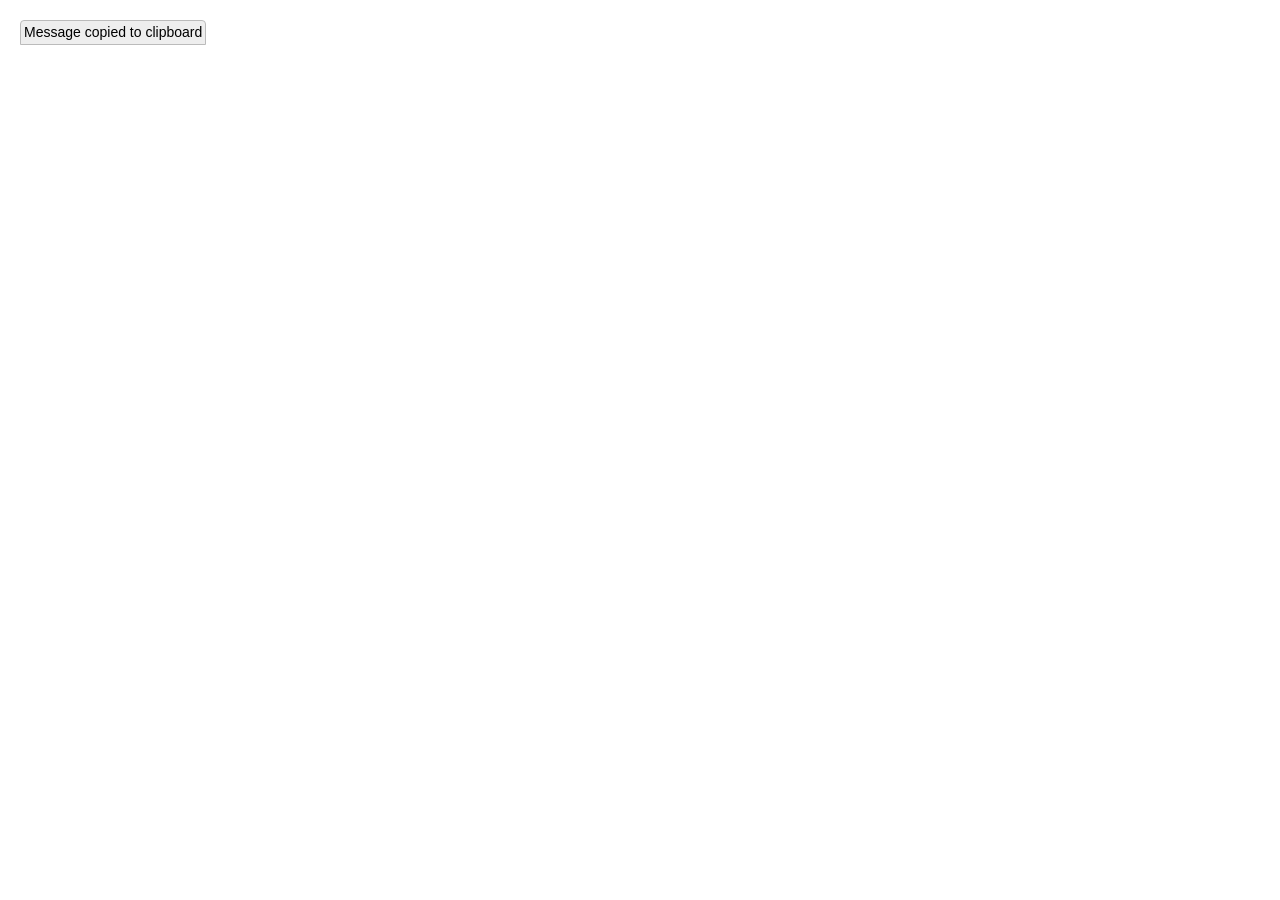
<file: vimium-c-theme-preview/previews/hud.html>
<!DOCTYPE html>
<html lang="en">
<head>
    <meta charset="UTF-8" />
    <meta name="viewport" content="width=device-width, initial-scale=1.0" />
    <title>HUD Preview</title>
    <style>
/* HUD styles from vimium-c.css */
body {
    margin: 0;
    padding: 20px;
    background: #fff;
    overflow: hidden;
}

.R {
    background: none;
    border: none;
    color: #000;
    font: 12px/1 "Helvetica Neue", Arial, sans-serif;
    pointer-events: none;
    user-select: none;
}

.HUD {
    font-size: 14px;
    height: 20px;
    line-height: 16px;
    max-width: 336px;
    min-width: 152px;
    overflow: hidden;
    padding: 4px 4px 1px;
    text-overflow: ellipsis;
    white-space: nowrap;
    position: relative;
    width: fit-content;
}

.HUD:after {
    background: #eee;
    border-radius: 4px 4px 0 0;
    border: 0.01px solid #bbb;
    content: "";
    position: absolute;
    z-index: -1;
    box-sizing: border-box;
    height: 100%;
    left: 0;
    top: 0;
    width: 100%;
}

.UI {
    color-scheme: light;
    pointer-events: all;
}
    </style>
    <style id="theme-style"></style>
</head>
<body>
    <div class="R HUD UI">Message copied to clipboard</div>
</body>
</html>
</file>
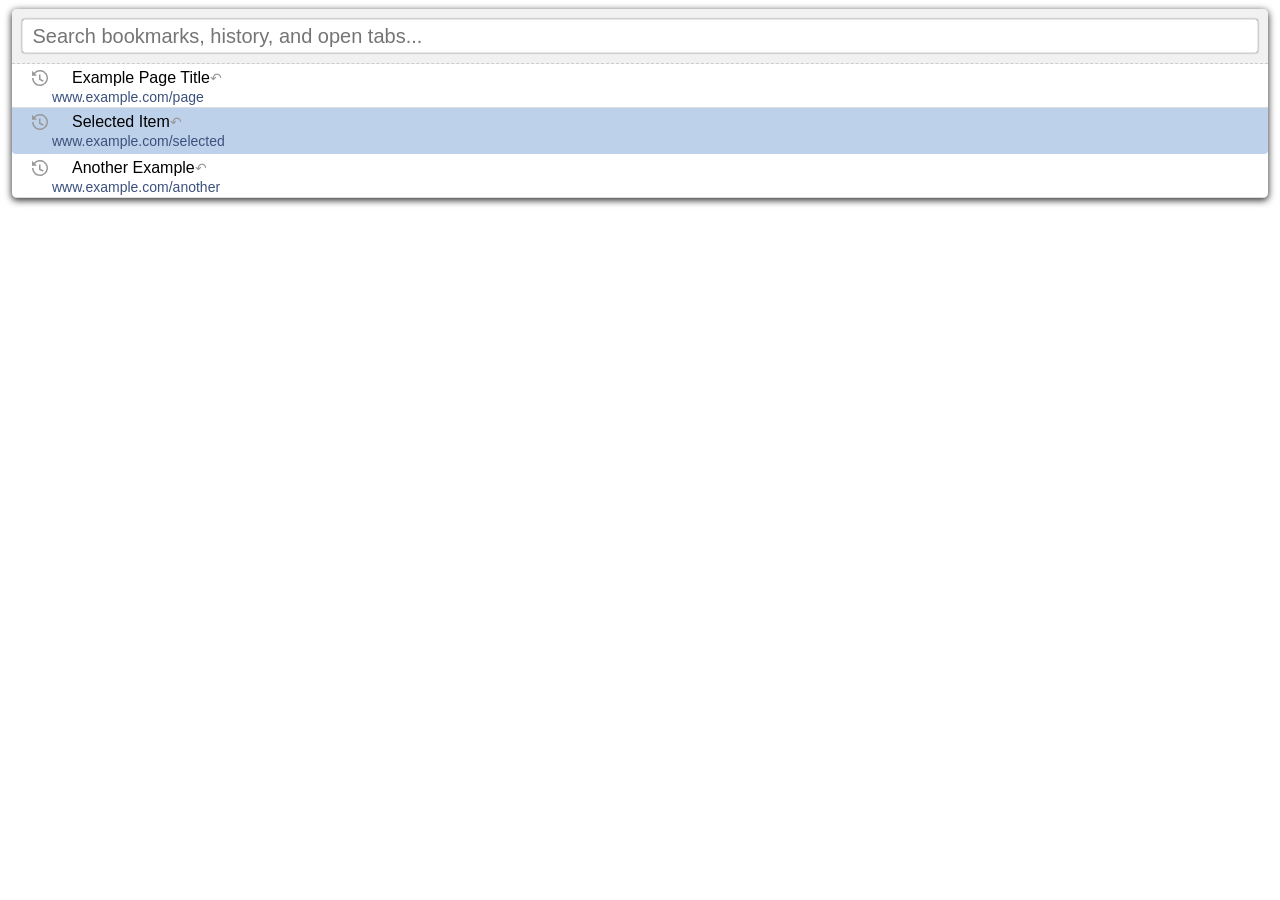
<file: vimium-c-theme-preview/previews/vomnibar.html>
<!DOCTYPE html>
<html>
<head>
	<meta charset="utf-8">
	<title>Vomnibar Preview</title>
	<style>
/* Vomnibar styles from vimium-c vomnibar.html */
html{overflow:hidden;}
body{background:#fff;border-radius:5px;box-shadow:0 2px 7px 0.5px rgba(0,0,0,0.8);contain:content;margin:9px 12px 10px;
overflow:hidden;padding:0;position:relative;white-space:nowrap;}
body::after{border:0.5px solid #555;border-radius:5px;bottom:0;left:0;pointer-events:none;position:fixed;right:0;top:0;}
.inactive{opacity:0.6667;transition:opacity 167ms 33ms;}
#bar{background:#f1f1f1;border-bottom:1px dashed #ccc;border-radius:4px 4px 0 0;
contain:strict;font-size:0;height:34px;padding:10px;}#bar.empty{border-radius:4px;border:none;}
#toolbar{color:#999;opacity:0;padding-right:8px;position:absolute;right:9px;top:17px;transition:opacity 120ms 80ms;}
#toolbar,.label{-webkit-user-select:none;user-select:none;}#toolbar:hover,.inactive #toolbar{opacity:1;}
.button{contain:strict;cursor:default;display:inline-block;fill:currentColor;height:20px;margin-left:8px;
stroke:currentColor;width:20px;}.button:hover{background:rgba(255,255,255,0.8);color:#666;}
#input{background:#fff;border:0.5px solid #e8e8e8;border-radius:3px;box-shadow:0 0 1.5px #444;box-sizing:border-box;
color:#000;contain:strict;font-size:20px;height:34px;outline:none;padding:4px 9.5px;width:100%;}
#list{border-radius:0 0 4px 4px;contain:content;}
.item{border-bottom:0.5px solid #ddd;box-sizing:border-box;contain:strict;height:44px;padding:4px 20px 0;}
.b{border-bottom-style:none;border-radius:0 0 4px 4px;height:46px;}
.item:hover{background-color:#cddbef;border-style:none;}
.p{border-color:#bbcee9;}.item.s{background-color:#bed1ea;border-style:none;}
.top{height:20px;overflow:hidden;font:16px/20px "Helvetica Neue",Arial,"PingFang SC",
"Hiragino Sans GB","Microsoft YaHei","Heiti SC","WenQuanYi Micro Hei",sans-serif;}
.icon{background:20px 0/16px no-repeat;fill:#999;fill:var(--vc-c,#999);height:16px;
margin:1.5px 4px 0 0;padding-right:20px;width:16px;vertical-align:top;}
.tab,.math{stroke:#999;stroke:var(--vc-c,#999);stroke-width:4;fill:none;}
.no-favicon .icon{margin-right:-16px;background:none !important;}
.label,.time{color:#999;display:inline-block;font-size:14px;font-weight:normal;}
.undo{font-family:sans-serif,STIXGeneral;}
.bottom{height:18px;line-height:14px;margin-left:20px;overflow:hidden;}
a{color:#3b517d;cursor:default;font:14px/18px "Helvetica Neue",Arial,sans-serif;text-decoration:none;}
.mono-url a{font-family:Menlo,Monaco,Consolas,"Liberation Mono","Courier New",monospace;}
match{color:#000;font-weight:bold;}.title>match{text-decoration:underline;}
#toggle-dark{stroke-linecap:round;stroke-linejoin:bevel;}.i-moon{fill:none;stroke-width:1.4;}
.i-sun{stroke-width:2.1}#toggle-dark:not(.toggled) .i-sun,#toggle-dark.toggled .i-moon{visibility:hidden;}
#close{stroke-linecap:round;stroke-linejoin:round;stroke-width:2.4;}
.tab{d:path("M2 22v36h44V22zm8 0v-8h44v36h-6m8 -8h6V6H18v6");}
.math{d:path("M2 2h60v60H2zm8 8H54V22H10zm0 20h8v8h-8zm0 16h8v8h-8zm16 0h8v8h-8zm0-16h8v8h-8zm16 0h12v24H42z");}
.bookm{d:path("M32 0l8 20 24 2-20 14 6 26-18-14-20 14 8-26L0 22l24-2");}
.search{d:path("M46 41h-3l-1-1a24 24 1 1 0-2 2l1.1 1.1v3L59 64l5-5zm-10-4a18 18 0 1 1 1-1");}
.domain{d:path("M4,16v4h4l12,36h4L32,32l8,24h4L56,20h4v-4H46v4h4L42,48L34,24h-4l-8,24L14,20h4v-4");}
.history{d:path("M8 10.8A32 32 0 1 1 0 32h6a26 26 1 1 0 6.25-17L20 23H0V3zM28 18v21l15 8 4-5-13-7V18");}
	</style>
	<style id="theme-style"></style>
</head>
<body>
<div id="bar">
	<input type="text" id="input" spellcheck="false" autocomplete="off" autocapitalize="off"
			inputmode="search" enterkeyhint="Go" placeholder="Search bookmarks, history, and open tabs..." />
	<div id="toolbar">
		<span role="button" class="button" id="toggle-dark" title="Toggle Dark"><svg class="btn_svg" viewBox="0 0 20 20">
			<path class="i-moon" d="M5.4 3A7.2 7.3 0 1 1 5.4 17A6.4 7 0 1 0 5.4 3z"></path>
			<circle class="i-sun" cx="10" cy="10" r="3.2"></circle><path class="i-sun"
					d="M2 10h2m6 6v2m6-8h2M10 2v2M4.3 4.3l1.4 1.4M15.7 4.3l-1.4 1.4M4.3 15.7l1.4-1.4M14.3 14.3l1.4 1.4"></path>
		</svg></span><span role="button" class="button" id="close" title="Close"><svg class="btn_svg" viewBox="0 0 20 20">
			<path d="M6 6l8 8zM6 14L14 6"></path></svg></span>
	</div>
</div>
<div id="list">
	<div class="item">
		<div class="top">
			<svg class="icon" viewBox="0 0 64 64">
				<path class="history" d="M8 10.8A32 32 0 1 1 0 32h6a26 26 1 1 0 6.25-17L20 23H0V3zM28 18v21l15 8 4-5-13-7V18"></path>
			</svg><span class="title">Example Page Title</span><span class="label"><span class="undo">↶</span></span>
		</div>
		<div class="bottom">
			<a>www.example.com/page</a>
		</div>
	</div>
	<div class="item s b">
		<div class="top">
			<svg class="icon" viewBox="0 0 64 64">
				<path class="history" d="M8 10.8A32 32 0 1 1 0 32h6a26 26 1 1 0 6.25-17L20 23H0V3zM28 18v21l15 8 4-5-13-7V18"></path>
			</svg><span class="title">Selected Item</span><span class="label"><span class="undo">↶</span></span>
		</div>
		<div class="bottom">
			<a>www.example.com/selected</a>
		</div>
	</div>
	<div class="item">
		<div class="top">
			<svg class="icon" viewBox="0 0 64 64">
				<path class="history" d="M8 10.8A32 32 0 1 1 0 32h6a26 26 1 1 0 6.25-17L20 23H0V3zM28 18v21l15 8 4-5-13-7V18"></path>
			</svg><span class="title">Another Example</span><span class="label"><span class="undo">↶</span></span>
		</div>
		<div class="bottom">
			<a>www.example.com/another</a>
		</div>
	</div>
</div>
</body>
</html>
</file>
<file: vimium-c-theme-preview/styles.css>
/* Vimium-C Theme Previewer - Styles */

* {
    margin: 0;
    padding: 0;
    box-sizing: border-box;
}

body {
    font-family: -apple-system, BlinkMacSystemFont, 'Segoe UI', Roboto, Oxygen, Ubuntu, Cantarell, sans-serif;
    background: #1e1e1e;
    color: #e0e0e0;
    overflow: hidden;
    height: 100vh;
}

.container {
    display: flex;
    height: 100vh;
    overflow: hidden;
}

/* Editor Panel (Left) */
.editor-panel {
    width: 50%;
    display: flex;
    flex-direction: column;
    background: #252526;
    border-right: 1px solid #3e3e42;
}

.editor-header {
    padding: 20px;
    background: #2d2d30;
    border-bottom: 1px solid #3e3e42;
}

.editor-header h1 {
    font-size: 20px;
    font-weight: 600;
    margin-bottom: 15px;
    color: #ffffff;
}

.theme-selector {
    margin-bottom: 15px;
    display: flex;
    align-items: center;
    gap: 10px;
}

.theme-selector label {
    font-size: 14px;
    color: #d4d4d4;
    white-space: nowrap;
}

.theme-dropdown {
    flex: 1;
    padding: 8px 12px;
    background: #3c3c3c;
    border: 1px solid #555;
    border-radius: 4px;
    color: #e0e0e0;
    font-size: 14px;
    cursor: pointer;
}

.theme-dropdown:focus {
    outline: none;
    border-color: #007acc;
}

.theme-dropdown option {
    background: #3c3c3c;
    color: #e0e0e0;
}

.editor-controls {
    display: flex;
    gap: 10px;
    flex-wrap: wrap;
}

.url-input {
    flex: 1;
    min-width: 200px;
    padding: 8px 12px;
    background: #3c3c3c;
    border: 1px solid #555;
    border-radius: 4px;
    color: #e0e0e0;
    font-size: 14px;
}

.url-input:focus {
    outline: none;
    border-color: #007acc;
}

.btn {
    padding: 8px 16px;
    border: none;
    border-radius: 4px;
    font-size: 14px;
    font-weight: 500;
    cursor: pointer;
    transition: background-color 0.2s;
}

.btn-primary {
    background: #007acc;
    color: white;
}

.btn-primary:hover {
    background: #005a9e;
}

.btn-secondary {
    background: #3c3c3c;
    color: #e0e0e0;
    border: 1px solid #555;
}

.btn-secondary:hover {
    background: #464647;
}

.css-editor {
    flex: 1;
    width: 100%;
    padding: 20px;
    background: #1e1e1e;
    color: #d4d4d4;
    border: none;
    resize: none;
    font-family: 'Consolas', 'Monaco', 'Courier New', monospace;
    font-size: 14px;
    line-height: 1.6;
    overflow-y: auto;
}

.css-editor:focus {
    outline: none;
}

.css-editor::placeholder {
    color: #6a6a6a;
}

/* Preview Panel (Right) */
.preview-panel {
    width: 50%;
    overflow-y: auto;
    background: #1e1e1e;
    padding: 20px;
}

.preview-container {
    max-width: 1400px;
    margin: 0 auto;
    display: grid;
    grid-template-columns: repeat(2, 1fr);
    gap: 15px;
}

.preview-section {
    padding: 12px;
    background: #252526;
    border-radius: 6px;
    border: 1px solid #3e3e42;
}

.preview-section.compact {
    padding: 10px;
}

.section-title {
    font-size: 14px;
    font-weight: 600;
    margin-bottom: 10px;
    color: #ffffff;
    padding-bottom: 6px;
    border-bottom: 1px solid #3e3e42;
}

.preview-wrapper {
    position: relative;
    min-height: 120px;
    background: #ffffff;
    border-radius: 4px;
    border: 1px dashed #ccc;
    overflow: hidden;
}

.compact .preview-wrapper {
    min-height: 80px;
}

/* Iframe Styles */
.preview-iframe {
    width: 100%;
    border: none;
    display: block;
    background: transparent;
}

/* Help Dialog Preview */
#help-preview {
    grid-column: 1 / -1;
}

#help-preview .preview-wrapper {
    min-height: 280px;
    height: 280px;
}

#help-preview .preview-iframe {
    height: 280px;
}

/* Vomnibar Preview */
#vomnibar-preview .preview-wrapper {
    min-height: 300px;
    height: 300px;
}

#vomnibar-preview .preview-iframe {
    height: 300px;
}

/* Hints Preview */
#hints-preview .preview-wrapper {
    min-height: 200px;
    height: 200px;
}

#hints-preview .preview-iframe {
    height: 200px;
}

/* Find Mode Notice */
.preview-notice {
    padding: 20px;
    background: #2d2d30;
    border-radius: 4px;
    border: 1px dashed #555;
    text-align: center;
}

.preview-notice p {
    margin: 8px 0;
    color: #d4d4d4;
    font-size: 14px;
    line-height: 1.5;
}

.preview-notice strong {
    color: #ffffff;
    font-weight: 600;
}

/* HUD Preview */
#hud-preview .preview-wrapper {
    min-height: 80px;
    height: 80px;
}

#hud-preview .preview-iframe {
    height: 80px;
}

/* Message Notification */
#message {
    position: fixed;
    top: 20px;
    right: 20px;
    padding: 12px 20px;
    border-radius: 4px;
    font-size: 14px;
    font-weight: 500;
    z-index: 10000;
    display: none;
    box-shadow: 0 4px 12px rgba(0, 0, 0, 0.3);
}

.message-success {
    background: #4caf50;
    color: white;
}

.message-error {
    background: #f44336;
    color: white;
}

.message-info {
    background: #2196f3;
    color: white;
}

/* Scrollbar Styling */
.preview-panel::-webkit-scrollbar,
.css-editor::-webkit-scrollbar {
    width: 12px;
}

.preview-panel::-webkit-scrollbar-track,
.css-editor::-webkit-scrollbar-track {
    background: #1e1e1e;
}

.preview-panel::-webkit-scrollbar-thumb,
.css-editor::-webkit-scrollbar-thumb {
    background: #424242;
    border-radius: 6px;
}

.preview-panel::-webkit-scrollbar-thumb:hover,
.css-editor::-webkit-scrollbar-thumb:hover {
    background: #4e4e4e;
}

/* Responsive Design */
@media (max-width: 1200px) {
    .container {
        flex-direction: column;
    }
    
    .editor-panel,
    .preview-panel {
        width: 100%;
        height: 50vh;
    }
    
    .editor-controls {
        flex-direction: column;
    }
    
    .url-input {
        width: 100%;
    }
}
</file>
